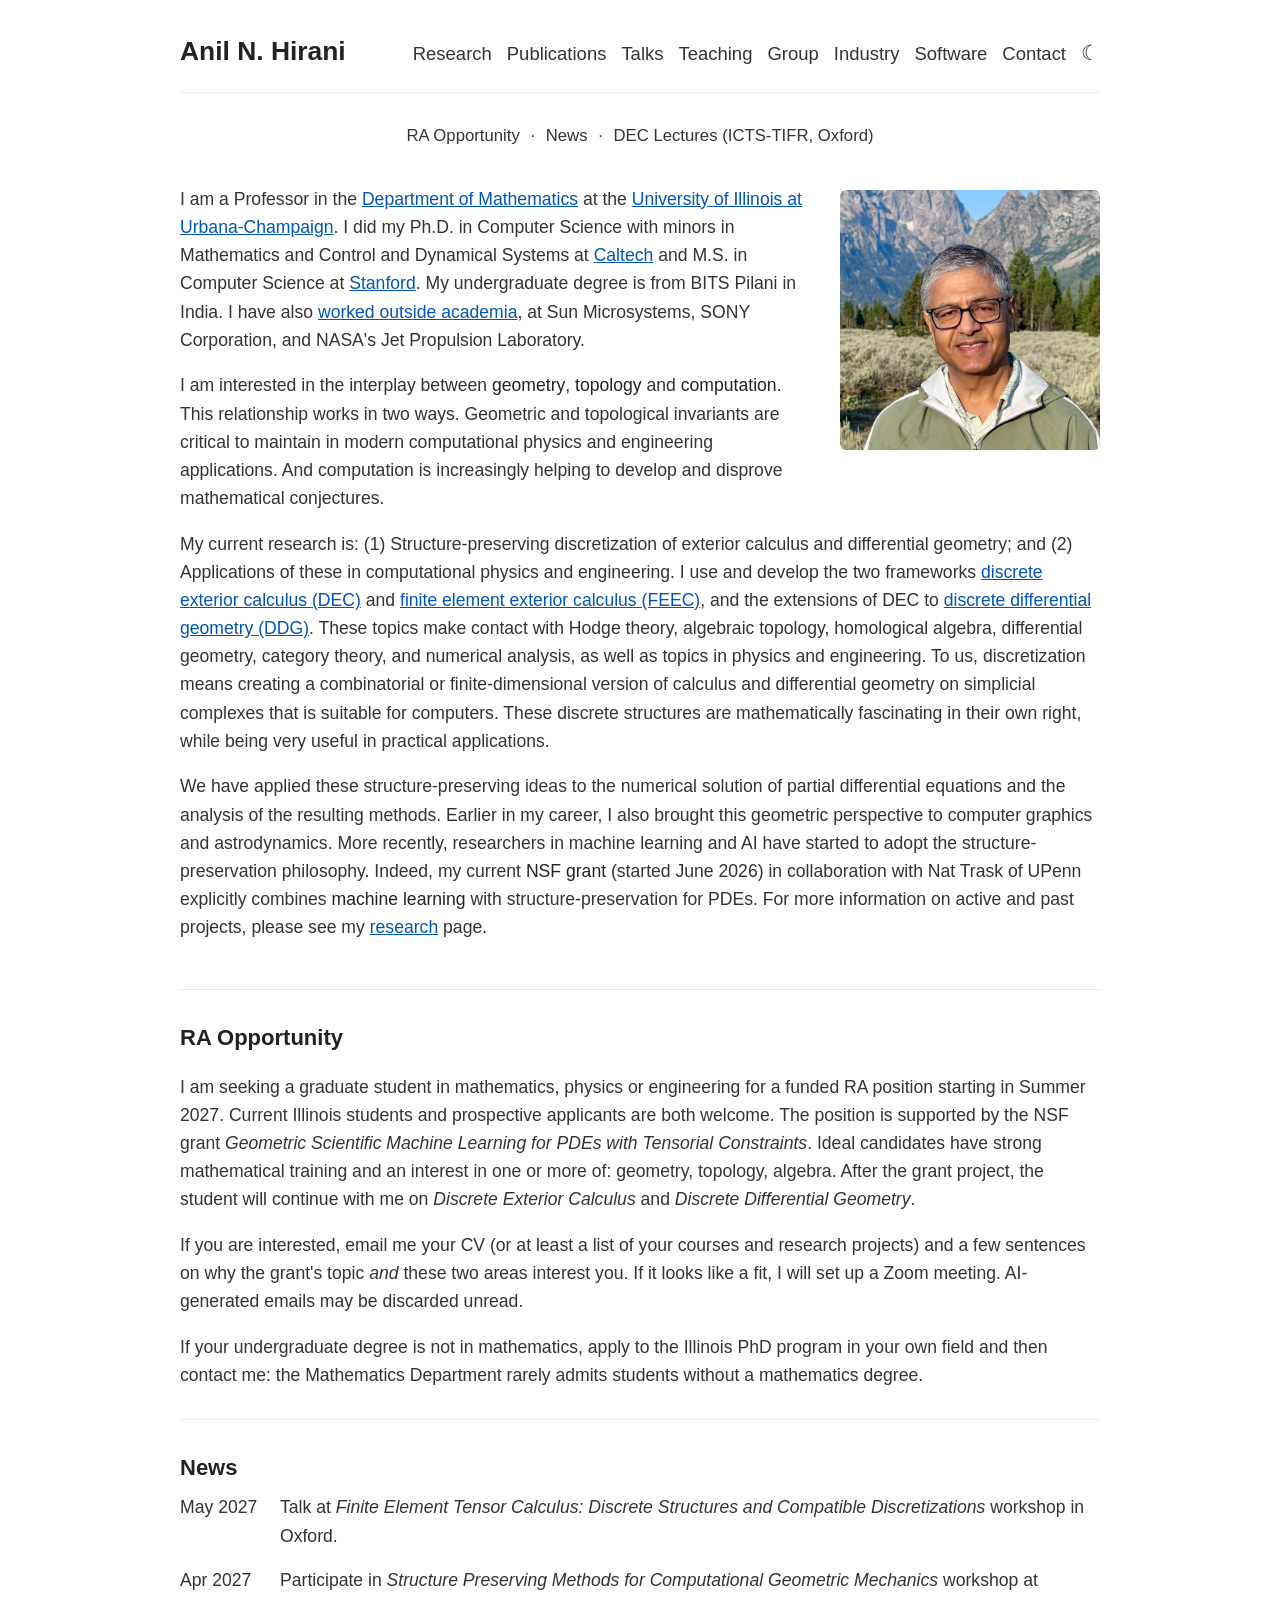
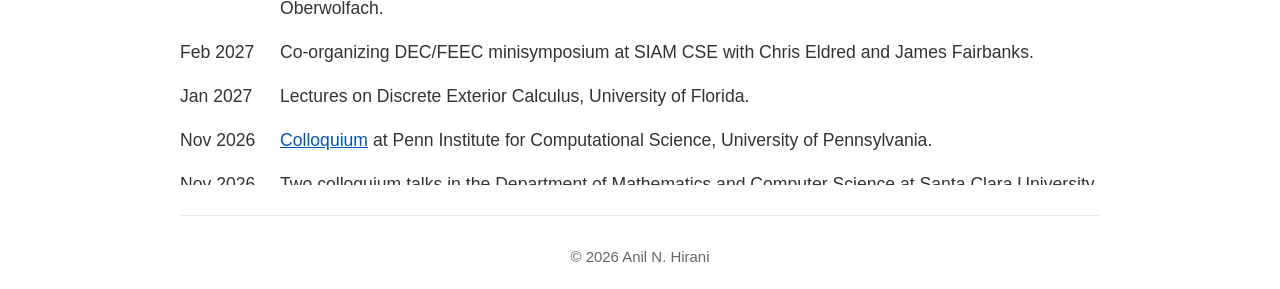
<file: index.html>
<html>
<head>
    <meta charset="UTF-8">
    <meta name="viewport" content="width=device-width, initial-scale=1.0">
    <title>Anil N. Hirani</title>
    <meta name="description" content="Professor of Mathematics, University of Illinois Urbana-Champaign. Discrete exterior calculus, discrete differential geometry, geometric scientific machine learning. Papers, talks, software, teaching, group.">
    <meta property="og:type" content="website">
    <meta property="og:url" content="https://hirani.github.io/">
    <meta property="og:title" content="Anil N. Hirani">
    <meta property="og:description" content="Professor of Mathematics, University of Illinois Urbana-Champaign. Discrete exterior calculus, discrete differential geometry, geometric scientific machine learning. Papers, talks, software, teaching, group.">
    <meta property="og:image" content="https://hirani.github.io/og-image.png">
    <meta property="og:image:width" content="2400">
    <meta property="og:image:height" content="1254">
    <meta name="twitter:card" content="summary_large_image">
    <link rel="apple-touch-icon" sizes="180x180" href="./apple-touch-icon.png">
    <link rel="icon" type="image/png" sizes="32x32" href="./favicon-32x32.png">
    <link rel="icon" type="image/png" sizes="16x16" href="./favicon-16x16.png">
    <link rel="manifest" href="./site.webmanifest">
    <link rel="stylesheet" type="text/css" href="./style.css" />
    <script src="./theme.js"></script>
</head>
<body>

<div class="nav-menu">
  <a href="./index.html" class="nav-name">Anil N. Hirani</a>
  <a href="./research.html">Research</a>
  <a href="./publications.html">Publications</a>
  <a href="./talks.html">Talks</a>
  <a href="./teaching.html">Teaching</a>
  <a href="./group.html">Group</a>
  <a href="./industry.html">Industry</a>
  <a href="./software.html">Software</a>
  <a href="./contact.html">Contact</a>
  <button id="theme-toggle" class="theme-toggle" title="Toggle Dark Mode">☾</button>
</div>

<div class="jump-menu">
  <a href="#ra-opportunity">RA Opportunity</a> &middot; 
  <a href="#news">News</a> &middot; 
  <span class="jump-group"><a href="./talks.html#dec-lectures">DEC Lectures</a> (<a href="./icts-lectures.html">ICTS-TIFR</a>, <a href="./oxford-lectures.html">Oxford</a>)</span>
</div>

<img src="photo.jpg" alt="Anil N. Hirani" class="profile-pic">

<p>I am a Professor in the <a href="https://math.illinois.edu">Department of Mathematics</a> at the <a href="http://illinois.edu">University of Illinois at Urbana-Champaign</a>. I did my Ph.D. in Computer Science with minors in Mathematics and Control and Dynamical Systems at <a href="https://www.caltech.edu">Caltech</a> and M.S. in Computer Science at <a href="https://www.stanford.edu">Stanford</a>. My undergraduate degree is from BITS Pilani in India. I have also <a href="./industry.html">worked outside academia</a>, at Sun Microsystems, SONY Corporation, and NASA's Jet Propulsion Laboratory.</p>

<p>I am interested in the interplay between <strong>geometry</strong>, <strong>topology</strong> and <strong>computation</strong>. This relationship works in two ways. Geometric and topological invariants are critical to maintain in modern computational physics and engineering applications. And computation is increasingly helping to develop and disprove mathematical conjectures.</p>

<p>My current research is: (1) Structure-preserving discretization of exterior calculus and differential geometry; and (2) Applications of these in computational physics and engineering. I use and develop the two frameworks <strong><a href="./research.html#foundations">discrete exterior calculus (DEC)</a></strong> and <strong><a href="./research.html#feec">finite element exterior calculus (FEEC)</a></strong>, and the extensions of DEC to <strong><a href="./research.html#ddg">discrete differential geometry (DDG)</a></strong>. These topics make contact with Hodge theory,  algebraic topology, homological algebra, differential geometry, category theory, and  numerical analysis, as well as topics in physics and engineering. To us, discretization means creating a combinatorial or finite-dimensional version of calculus and differential geometry on simplicial complexes that is suitable for computers. These discrete structures are mathematically fascinating in their own right, while being very useful in practical applications.</p>

<p>We have applied these structure-preserving ideas to the numerical solution of partial differential equations and the analysis of the resulting methods. Earlier in my career, I also brought this geometric perspective to computer graphics and astrodynamics. More recently, researchers in machine learning and AI have started to adopt the structure-preservation philosophy. Indeed, my current <strong>NSF grant</strong> (started June 2026) in collaboration with Nat Trask of UPenn  explicitly combines <strong>machine learning</strong> with structure-preservation for PDEs. For more information on active and past projects, please see my <a href="./research.html">research</a> page.</p>

<div style="clear: both;"></div> 

<hr>

<h3 id="ra-opportunity">RA Opportunity</h3>
<p>I am seeking a graduate student in mathematics, physics or engineering for a funded RA position starting in Summer 2027. Current Illinois students and prospective applicants are both welcome. The position is supported by the NSF grant <em>Geometric Scientific Machine Learning for PDEs with Tensorial Constraints</em>. Ideal candidates have strong mathematical training and an interest in one or more of: geometry, topology, algebra. After the grant project, the student will continue with me on <em>Discrete Exterior Calculus</em> and <em>Discrete Differential Geometry</em>.</p>

<p>If you are interested, email me your CV (or at least a list of your courses and research projects) and a few sentences on why the grant's topic <em>and</em> these two areas interest you. If it looks like a fit, I will set up a Zoom meeting. AI-generated emails may be discarded unread.</p>

<p>If your undergraduate degree is not in mathematics, apply to the Illinois PhD program in your own field and then contact me: the Mathematics Department rarely admits students without a mathematics degree.</p>

<hr>

<h3 id="news" style="margin-bottom: 0;">News</h3>
<div class="news-container">
  <dl class="news-list">
    <dt>May 2027</dt>
    <dd>Talk at <em>Finite Element Tensor Calculus: Discrete Structures and Compatible Discretizations</em> workshop in Oxford.</dd>

    <dt>Apr 2027</dt>
    <dd>Participate in <em>Structure Preserving Methods for Computational Geometric Mechanics</em> workshop at Oberwolfach.</dd>
    
    <dt>Feb 2027</dt>
    <dd>Co-organizing DEC/FEEC minisymposium at SIAM CSE with Chris Eldred and James Fairbanks.</dd>
    
    <dt>Jan 2027</dt>
    <dd>Lectures on Discrete Exterior Calculus, University of Florida.</dd>

    <dt>Nov 2026</dt>
    <dd><a href="./slides/philadelphia26.pdf" target="_blank">Colloquium</a> at Penn Institute for Computational Science, University of Pennsylvania.</dd>

    <dt>Nov 2026</dt>
    <dd>Two colloquium talks in the Department of Mathematics and Computer Science at Santa Clara University.</dd>

    <dt>Nov 2026</dt>
    <dd>Research visit with <a href="https://webpages.scu.edu/ftp/egawlik/">Evan Gawlik</a> at Santa Clara University.</dd>
      
    <dt>Oct 2026</dt>
    <dd>Research visit with <a href="https://faculty.iiitd.ac.in/~kaushik/">Kaushik Kalyanaraman</a> at <a href="https://iiitd.ac.in">Indraprastha Institute of Information Technology</a> (IIIT-Delhi) in Delhi, India.</dd>

    <dt>Oct 2026</dt>
    <dd>Two talks at <a href="https://www.iiserpune.ac.in">Indian Institute of Science Education and Research</a> (IISER) in Pune, India: a colloquium in the Department of Mathematics and a talk for the undergraduate Polya Club.</dd>

    <dt>Sep 2026</dt>
    <dd>Research visit with <a href="https://kaibohu.github.io/">Kaibo Hu</a> and <a href="https://kaibohu.github.io/geofem/">GeoFEM</a> group, Mathematical Institute, Oxford University.</dd>
    
    <dt>Sep 2026</dt>
    <dd> <a href="./oxford-lectures.html">Lecture series on Discrete Exterior Calculus</a>, Mathematical Institute, Oxford University.</dd>

    <dt>Sep 2026</dt>
    <dd>Poster <em><a href="./slides/oxford26.pdf" target="_blank">Discrete Vector Bundles with Connection</a></em>, viewed as a combinatorial theory allowing extension of sheaf neural networks to accommodate nonzero curvature, at <a href="https://erlangenhub.ox.ac.uk/event/the-erlangen-hub-conference-2026/">Mathematical Foundations of AI: The Erlangen Hub Conference 2026</a> at Oxford.</dd>
    
    <dt>Aug 2026</dt>
    <dd>Research visit with <a href="https://www.damtp.cam.ac.uk/person/ra413">Ronojoy Adhikari</a>, Department of Applied Mathematics and Theoretical Physics, Cambridge University.</dd>

    <dt>Jun 2026</dt>
    <dd>Start of NSF funded project <em>Geometric Scientific Machine Learning for PDEs with Tensorial Constraints</em>. Collaboration with <a href="https://pimilab.github.io">Nat Trask</a>, University of Pennsylvania.</dd>
    
    <dt>May 2026</dt>
    <dd>Participate in research program <a href="https://www.esi.ac.at/events/e585/">Differential Complexes: Theory, Discretization, and Applications</a>. Talk at Workshop on Discretization of Differential Complexes at the Erwin Schrödinger International Institute for Mathematics and Physics (ESI) in Vienna.</dd>

    <dt>Apr 2026</dt>
    <dd>Ph.D. defense committee member and rapporteur for Theo Braune, <em>Geometry Driven Discretization of Differential Operators</em> at Ecole Polytechnique, Paris.</dd>
    
    <dt>Apr 2026</dt>
    <dd>Host research visit at UIUC of <a href="https://kaibohu.github.io/">Kaibo Hu</a> (Oxford).</dd>

    <dt>Apr 2026</dt>
    <dd>Department seminar of Department of Mechanical and Aerospace Engineering, University of Florida.</dd>

    <dt>Jan 2026</dt>
    <dd>Talk at <a href="https://tsimf.tsinghua.edu.cn/info/1235/1207.htm">Workshop on Finite Element Tensor Calculus</a> at Tsinghua Sanya International Mathematics Forum in Sanya, China.</dd>
    
    <dt>Jan 2026</dt>
    <dd>Talk at <a href="https://lsec.cc.ac.cn/~icspfem26/">International Workshop on Structure-Preserving Finite Element Methods</a> at The Institute of Computational Mathematics and Scientific/Engineering Computing in Beijing, China.</dd>

    <dt>Dec 2025</dt>
    <dd>Ph.D. defense of group member Bingyan Liu, <em>Discrete Poincaré Operators and A-Infinity Structures in Discrete Exterior Calculus</em>. Congratulations!</dd>

    <dt>Nov 2025</dt>
    <dd><a href="./icts-lectures.html">Lecture series on Discrete Exterior Calculus</a> as part of program on Geometry, Mechanics and the Physics of Growth at International Centre for Theoretical Sciences (ICTS-TIFR), Tata Institute of Fundamental Research, Bengaluru, India.</dd>

    <dt>Oct 2025</dt>
    <dd>Ph.D. defense of group member Chengbin Zhu, <em>Convergence of DEC for Hodge-Laplace problem and extension of DEC for biharmonic equation and linear elasticity</em>. Congratulations!</dd>
    
    <dt>Oct 2025</dt>
    <dd>Talk at Special Session on Numerical PDEs and Geometry in <a href="https://www.ams.org/meetings/sectional/2322_program.html">AMS Fall Central Section Meeting</a> in St. Louis, Missouri.</dd>

    <dt>Oct 2025</dt>
    <dd>Research visit with <a href="https://faculty.iiitd.ac.in/~kaushik/">Kaushik Kalyanaraman</a> at <a href="https://iiitd.ac.in">Indraprastha Institute of Information Technology</a> (IIIT-Delhi) in Delhi, India.</dd>

    <dt>Sep 2025</dt>
    <dd>Host research visit at UIUC of Chris Eldred (Sandia National Lab) and <a href="https://kaibohu.github.io/">Kaibo Hu</a> (Oxford).</dd>
    
    <dt>Sep 2025</dt>
    <dd>Organize Workshop on <a href="https://www.imsi.institute/activities/discrete-exterior-calculus/">Discrete Exterior Calculus: Differential Geometry and Applications</a> at NSF <a href="https://www.imsi.institute">Institute for Mathematical and Statistical Innovation (IMSI)</a> in Chicago, Illinois. With <a href="https://faculty.iiitd.ac.in/~kaushik/">Kaushik Kalyanaraman</a> (IIIT-Delhi) and <a href="https://kaibohu.github.io/">Kaibo Hu</a> (Oxford).</dd>

    <dt>July 2025</dt>
    <dd>Talk at Geometric Mechanics, Structure Preserving Discretization, and Discrete Differential Geometry on General Fibered Manifolds at SUNY Polytechnic Institute, Utica, New York.</dd>

    <dt>Mar 2025</dt>
    <dd>Talk at <a href="https://www.birs.ca/events/2025/5-day-workshops/25w5441">Geometric Mechanics Formulations for Continuum Mechanics</a> at Banff International Research Station (BIRS), Banff, Canada.</dd>

    <dt>Mar 2025</dt>
    <dd>Talk at Minisymposium <a href="https://meetings.siam.org/sess/dsp_programsess.cfm?SESSIONCODE=82287">DEC/FEEC: Discrete and Finite Element Exterior Calculus</a> in SIAM Computational Science and Engineering conference in Dallas, Texas.</dd>

    <dt>Oct 2024</dt>
    <dd><a href="https://pims.math.ca/distinguished-lecture-series/marsden-memorial-lecture">Marsden Memorial Lecture</a> of <a href="https://www.pims.math.ca/">Pacific Institute for the Mathematical Sciences</a> (PIMS)  at UC Merced, California.</dd>
    
    <dt>Jul 2024</dt>
    <dd>Talk at Minisymposium <a href="https://meetings.siam.org/sess/dsp_programsess.cfm?SESSIONCODE=79728">Numerical Methods for Geometric PDEs</a> in SIAM Annual Meeting in Spokane.</dd>

    <dt>Jul 2024</dt>
    <dd>Talk at <a href="https://sites.google.com/uw.edu/compmath-pi-meeting-2024/home">NSF Computational Mathematics PI Meeting</a> in Seattle.</dd>

    <dt>Apr 2024</dt>
    <dd>Research visit with <a href="https://webpages.scu.edu/ftp/egawlik/">Evan Gawlik</a> at University of Hawaii.</dd>

    <dt>Mar 2024</dt>
    <dd>Host research visit at UIUC of Chris Eldred (Sandia National Lab).</dd>

    <dt>Dec 2023</dt>
    <dd>Research visit with <a href="https://webpages.scu.edu/ftp/egawlik/">Evan Gawlik</a> at University of Hawaii.</dd>

    <dt>Nov 2023</dt>
    <dd>Research visit with Chris Eldred and talk at Sandia National Lab.</dd>

    <dt>Nov 2023</dt>
    <dd>Research visit with <a href="https://misha.belkin-wang.org/">Mikhail Belkin</a> at UC San Diego.</dd>

    <dt>Jun 2023</dt>
    <dd>Research visit with <a href="https://kaibohu.github.io/">Kaibo Hu</a> at Oxford and with <a href="https://lie-stormer.no/people/snorre-christiansen">Snorre Christiansen</a> at University of Oslo.</dd>

    <dt>Jun 2023</dt>
    <dd>Opponent in Ph.D defense of Johnni Lohi, <em>Higher Order Approximations in Discrete Exterior Calculus</em>, at University of Jyväskylä.</dd>
    
  </dl>
</div>

<hr>

<div class="footer">
  <p>&copy; 2026 Anil N. Hirani</p>
</div>

</body>
</html>
</file>
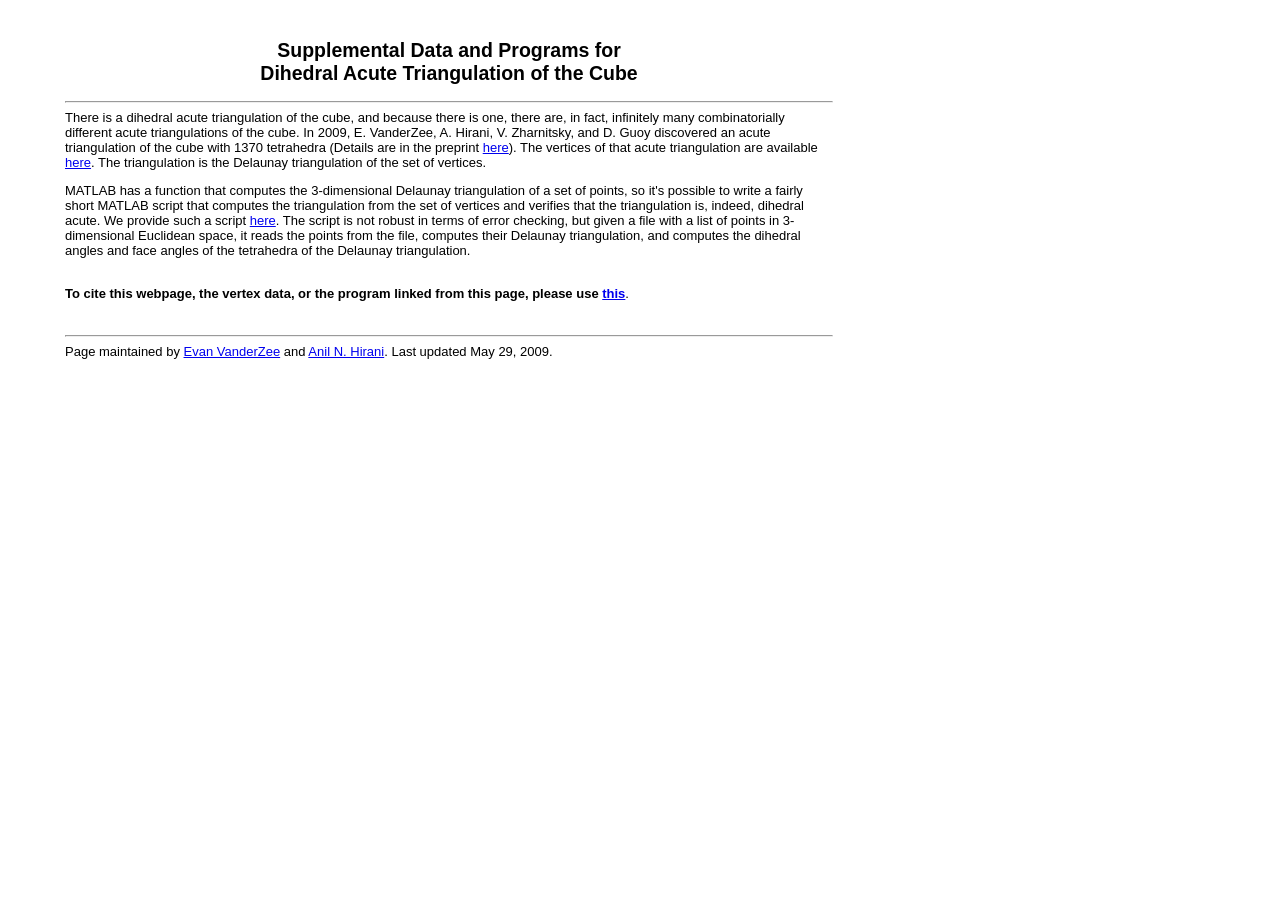
<file: papers/supplement/acutecube/index.html>
<html>

<head>
<title> Supplemental Data and Programs for Dihedral Acute
  Triangulation of the Cube </title>
<link rel="stylesheet" type="text/css" href="./style.css" />
</head>

<body>
<center>
<h2 align=center> Supplemental Data and Programs for<br> Dihedral Acute
  Triangulation of the Cube </h2>
</center>
<hr>

There is a dihedral acute triangulation of the cube, and because there
is one, there are, in fact, infinitely many combinatorially different
acute triangulations of the cube.  In 2009, E.&nbsp;VanderZee,
A.&nbsp;Hirani, V.&nbsp;Zharnitsky, and D.&nbsp;Guoy discovered an
acute triangulation of the cube with 1370 tetrahedra (Details are in
the preprint <a href="http://arxiv.org/abs/0905.3715">here</a>).  The
vertices of that acute triangulation are available <a
 href="./acutevtxcoord.txt">here</a>.  The triangulation is the
Delaunay triangulation of the set of vertices.<p>

MATLAB has a function that computes the 3-dimensional
Delaunay triangulation of a set of points, so it's
possible to write a fairly short MATLAB script that
computes the triangulation from the set of vertices
and verifies that the triangulation is, indeed, dihedral
acute.  We provide such a script
<a href="./acuteverify.m">here</a>.  The script
is not robust in terms of error checking, but given a
file with a list of points in 3-dimensional Euclidean space, it
reads the points from the file, computes their Delaunay
triangulation, and computes the dihedral angles and
face angles of the tetrahedra of the Delaunay
triangulation. 

<br>
<br>

<p><strong>To cite this webpage, the vertex data, or the program linked from
this page, please use <a href="../../../bibtex/VaHiZhGu2009a_supplement_bib.html">
this</a></strong>.</p>

<br>

<hr>

Page maintained by <a
 href="http://www.cse.uiuc.edu/~vanderze">Evan VanderZee</a> and <a
 href="http://www.cs.uiuc.edu/hirani">Anil N. Hirani</a>. Last updated
May 29, 2009.

</body>
</html>
</file>
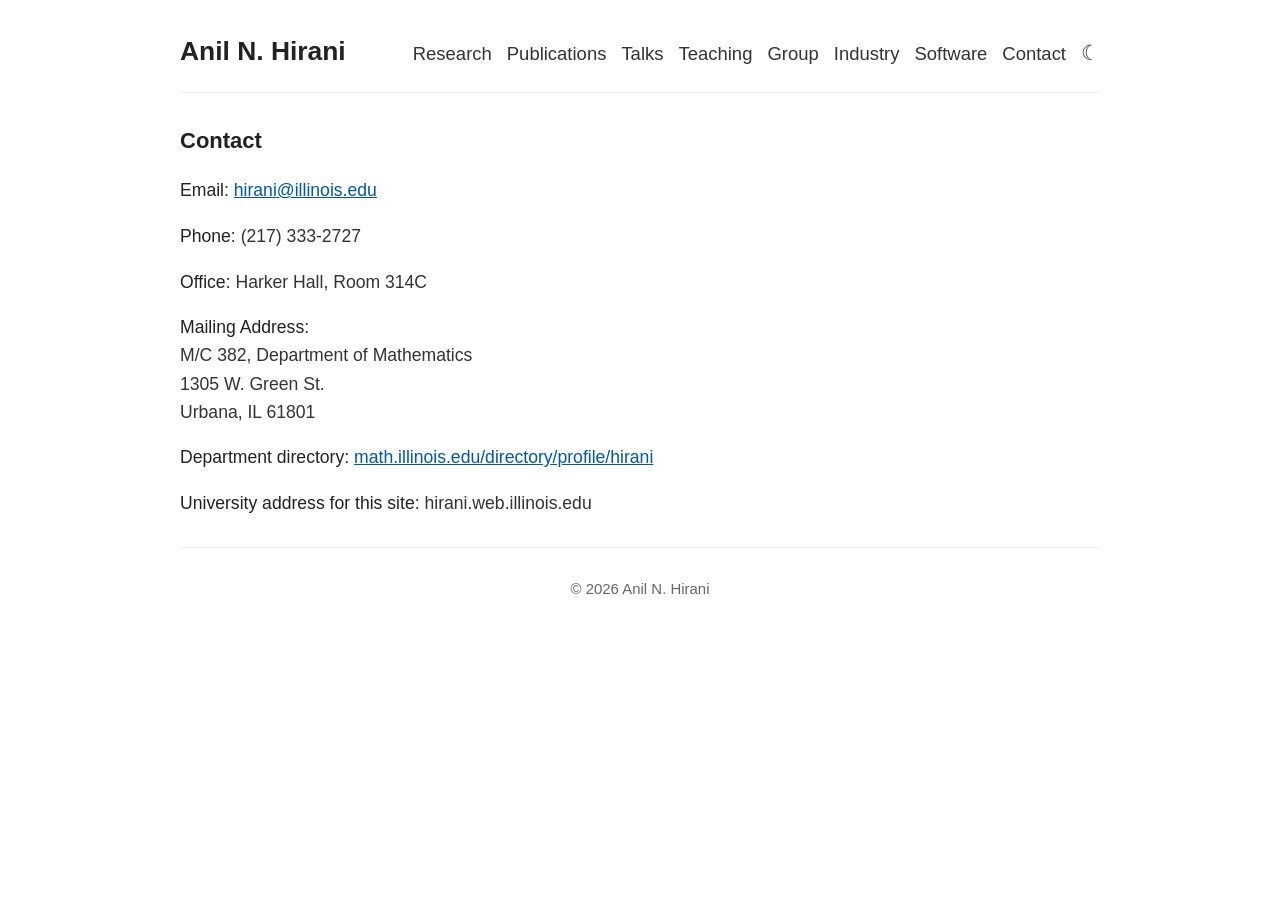
<file: contact.html>
<html>
<head>
    <meta charset="UTF-8">
    <meta name="viewport" content="width=device-width, initial-scale=1.0">
    <meta name="viewport" content="width=device-width, initial-scale=1.0">
    <title>Contact - Anil N. Hirani</title>
    <link rel="apple-touch-icon" sizes="180x180" href="./apple-touch-icon.png">
    <link rel="icon" type="image/png" sizes="32x32" href="./favicon-32x32.png">
    <link rel="icon" type="image/png" sizes="16x16" href="./favicon-16x16.png">
    <link rel="manifest" href="./site.webmanifest">    
    <link rel="stylesheet" type="text/css" href="./style.css" />
    <script src="./theme.js"></script>
</head>
<body>

<div class="nav-menu">
    <a href="./index.html" class="nav-name">Anil N. Hirani</a>
    <a href="./research.html">Research</a>
    <a href="./publications.html">Publications</a>
    <a href="./talks.html">Talks</a>
    <a href="./teaching.html">Teaching</a>
    <a href="./group.html">Group</a>
    <a href="./industry.html">Industry</a>
    <a href="./software.html">Software</a>
    <a href="./contact.html">Contact</a>
    <button id="theme-toggle" class="theme-toggle" title="Toggle Dark Mode">☾</button>
</div>

<h3>Contact</h3>
<p><strong>Email:</strong> <a href="mailto:hirani@illinois.edu">hirani@illinois.edu</a></p>
<p><strong>Phone:</strong> (217) 333-2727</p>
<p><strong>Office:</strong> Harker Hall, Room 314C</p>
<p><strong>Mailing Address:</strong><br>
M/C 382, Department of Mathematics<br>
1305 W. Green St.<br>
Urbana, IL 61801</p>
<p><strong>Department directory:</strong> <a href="https://math.illinois.edu/directory/profile/hirani">math.illinois.edu/directory/profile/hirani</a></p>
<p><strong>University address for this site:</strong> hirani.web.illinois.edu</p>

<hr>

<div class="footer">
  <p>&copy; 2026 Anil N. Hirani</p>
</div>

</body>
</html>
</file>
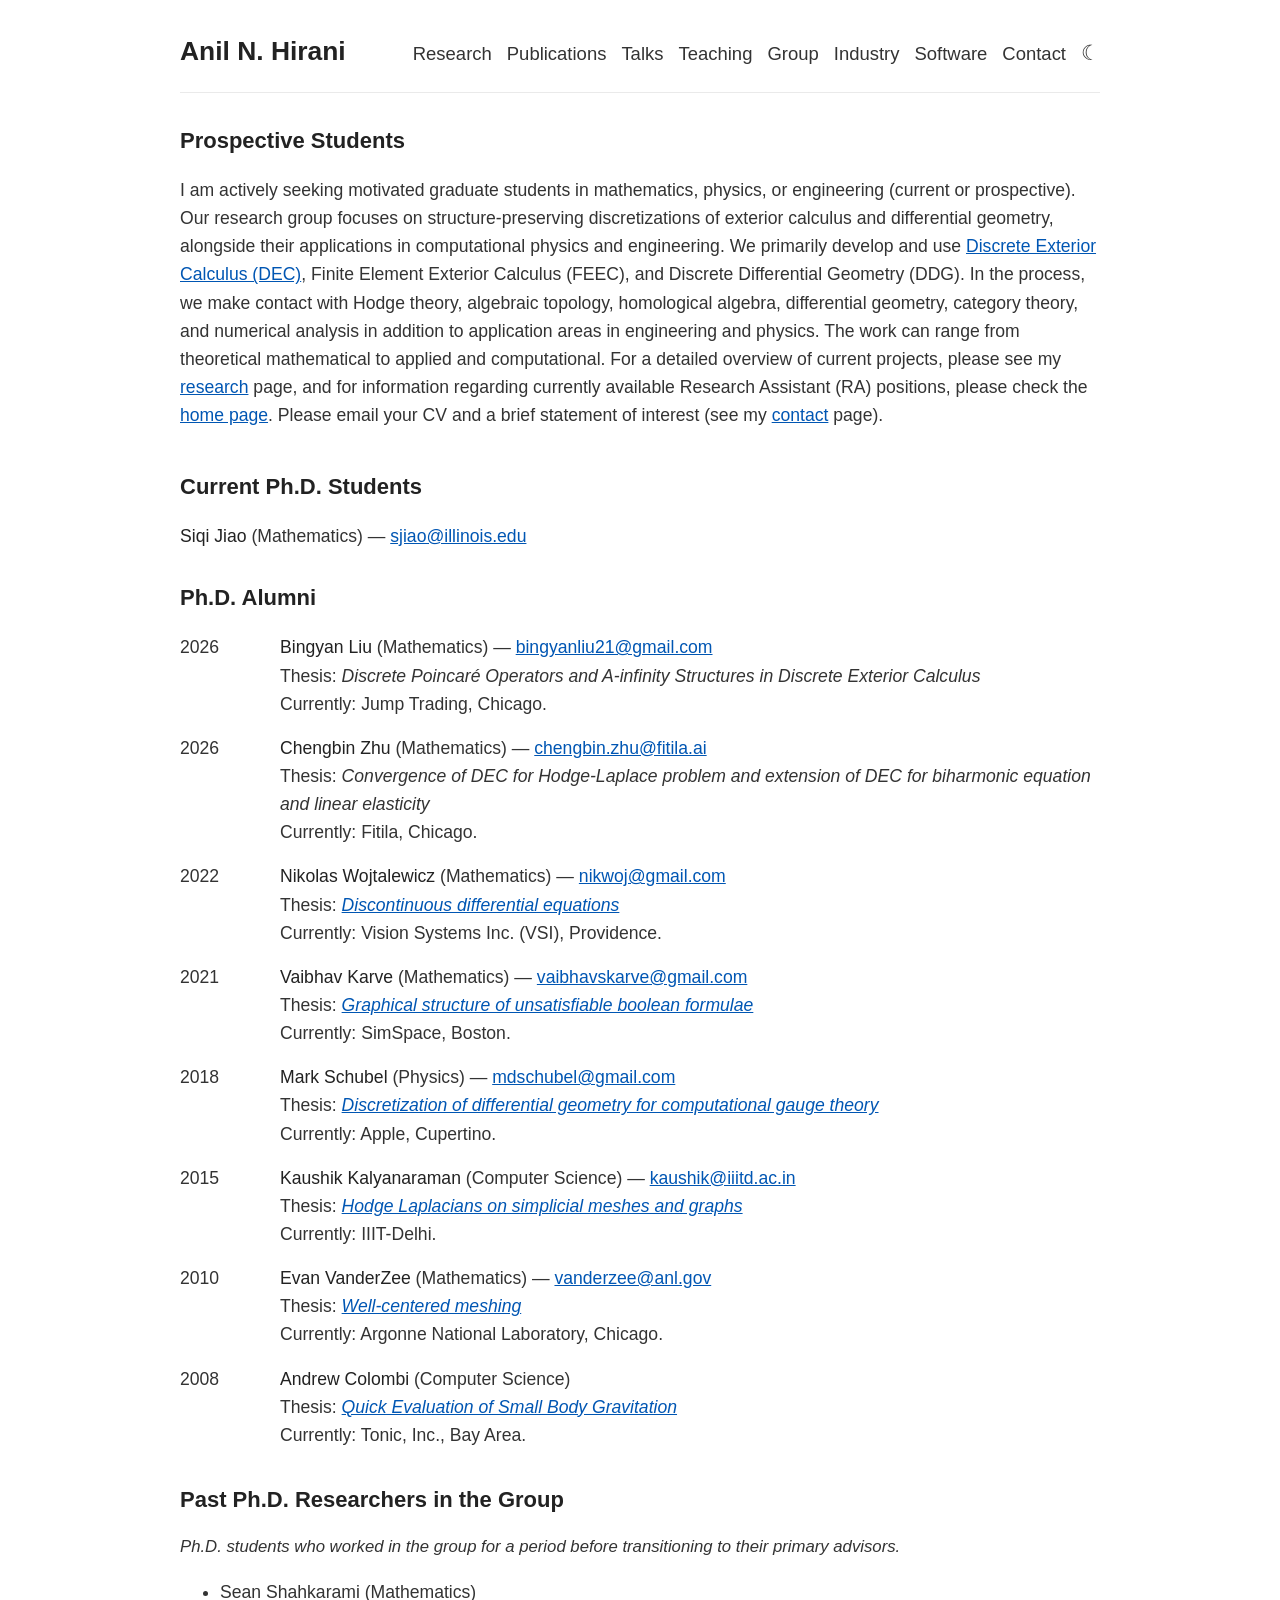
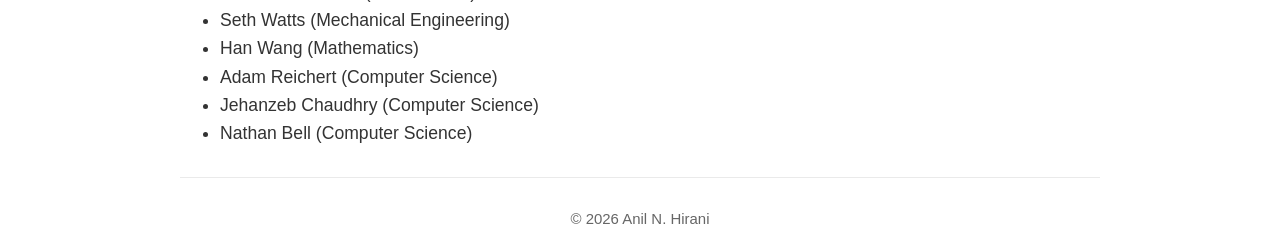
<file: group.html>
<!DOCTYPE html>
<html>
<head>
    <meta charset="UTF-8">
    <meta name="viewport" content="width=device-width, initial-scale=1.0">
    <title>Group - Anil N. Hirani</title>
    <link rel="apple-touch-icon" sizes="180x180" href="./apple-touch-icon.png">
    <link rel="icon" type="image/png" sizes="32x32" href="./favicon-32x32.png">
    <link rel="icon" type="image/png" sizes="16x16" href="./favicon-16x16.png">
    <link rel="manifest" href="./site.webmanifest">    
    <link rel="stylesheet" type="text/css" href="./style.css" />
    <script src="./theme.js"></script>
</head>
<body>

<div class="nav-menu">
  <a href="./index.html" class="nav-name">Anil N. Hirani</a>
  <a href="./research.html">Research</a>
  <a href="./publications.html">Publications</a>
  <a href="./talks.html">Talks</a>
  <a href="./teaching.html">Teaching</a>
  <a href="./group.html">Group</a>
  <a href="./industry.html">Industry</a>
  <a href="./software.html">Software</a>
  <a href="./contact.html">Contact</a>
  <button id="theme-toggle" class="theme-toggle" title="Toggle Dark Mode">☾</button>
</div>

<h3>Prospective Students</h3>
<p style="margin-bottom: 40px;">
    I am actively seeking motivated graduate students in mathematics, physics, or engineering (current or prospective). Our research group focuses on structure-preserving discretizations of exterior calculus and differential geometry, alongside their applications in computational physics and engineering. We primarily develop and use <a href="./research.html#foundations">Discrete Exterior Calculus (DEC)</a>, Finite Element Exterior Calculus (FEEC), and Discrete Differential Geometry (DDG). In the process, we make contact with Hodge theory, algebraic topology, homological algebra, differential geometry, category theory, and numerical analysis in addition to application areas in engineering and physics. The work can range from theoretical mathematical to applied and computational. For a detailed overview of current projects, please see my <a href="./research.html">research</a> page, and for information regarding currently available Research Assistant (RA) positions, please check the <a href="./index.html">home page</a>. Please email your CV and a brief statement of interest (see my <a href="./contact.html">contact</a> page).
</p>


<h3>Current Ph.D. Students</h3>
<p style="margin-bottom: 30px;">
    <strong>Siqi Jiao</strong> (Mathematics) &mdash; <a href="mailto:sjiao@illinois.edu">sjiao@illinois.edu</a>
</p>

<h3>Ph.D. Alumni</h3>
<div class="news-container" style="max-height: none; overflow-y: visible;">
    <dl class="news-list">
        <dt>2026</dt>
        <dd>
          <strong>Bingyan Liu</strong> (Mathematics) &mdash; <a href="mailto:bingyanliu21@gmail.com">bingyanliu21@gmail.com</a><br>
	  Thesis: <em>Discrete Poincaré Operators and A-infinity Structures in Discrete Exterior Calculus</em><br>
            Currently: Jump Trading, Chicago.
        </dd>

        <dt>2026</dt>
        <dd>
          <strong>Chengbin Zhu</strong> (Mathematics) &mdash; <a href="mailto:chengbin.zhu@fitila.ai">chengbin.zhu@fitila.ai</a><br>
	  Thesis: <em>Convergence of DEC for Hodge-Laplace problem and extension of DEC for biharmonic equation and linear elasticity</em><br>
            Currently: Fitila, Chicago.
        </dd>

        <dt>2022</dt>
        <dd>
            <strong>Nikolas Wojtalewicz</strong> (Mathematics) &mdash; <a href="mailto:nikwoj@gmail.com">nikwoj@gmail.com</a><br>
            Thesis: <a href="https://www.ideals.illinois.edu/items/125350" target="_blank"><em>Discontinuous differential equations</em></a><br>
            Currently: Vision Systems Inc. (VSI), Providence.
        </dd>

        <dt>2021</dt>
        <dd>
            <strong>Vaibhav Karve</strong> (Mathematics) &mdash; <a href="mailto:vaibhavskarve@gmail.com">vaibhavskarve@gmail.com</a><br>
            Thesis: <a href="https://www.ideals.illinois.edu/items/118344" target="_blank"><em>Graphical structure of unsatisfiable boolean formulae</em></a><br>
            Currently: SimSpace, Boston.
        </dd>

        <dt>2018</dt>
        <dd>
            <strong>Mark Schubel</strong> (Physics) &mdash; <a href="mailto:mdschubel@gmail.com">mdschubel@gmail.com</a><br>
            Thesis: <a href="https://www.ideals.illinois.edu/items/107045" target="_blank"><em>Discretization of differential geometry for computational gauge theory</em></a><br>
            Currently: Apple, Cupertino.
        </dd>

        <dt>2015</dt>
        <dd>
            <strong>Kaushik Kalyanaraman</strong> (Computer Science) &mdash; <a href="mailto:kaushik@iiitd.ac.in">kaushik@iiitd.ac.in</a><br>
            Thesis: <a href="https://www.ideals.illinois.edu/items/91250" target="_blank"><em>Hodge Laplacians on simplicial meshes and graphs</em></a><br>
            Currently: IIIT-Delhi.
        </dd>

        <dt>2010</dt>
        <dd>
            <strong>Evan VanderZee</strong> (Mathematics)  &mdash; <a href="mailto:vanderzee@anl.gov">vanderzee@anl.gov</a><br>
            Thesis: <a href="https://www.ideals.illinois.edu/items/15648" target="_blank"><em>Well-centered meshing</em></a><br>
            Currently: Argonne National Laboratory, Chicago.
        </dd>
        
        <dt>2008</dt>
        <dd>
          <strong>Andrew Colombi</strong> (Computer Science)<br>
	  Thesis: <a href="http://hdl.handle.net/2142/10945" target="_blank"><em>Quick Evaluation of Small Body Gravitation</em></a><br>
            Currently: Tonic, Inc., Bay Area.
        </dd>
    </dl>
</div>

<h3>Past Ph.D. Researchers in the Group</h3>
<p style="margin-bottom: 10px; font-size: 0.95em;"><em>Ph.D. students who worked in the group for a period before transitioning to their primary advisors.</em></p>
<ul style="margin-bottom: 30px;">
    <li>Sean Shahkarami (Mathematics)</li>  
    <li>Seth Watts (Mechanical Engineering)</li>
    <li>Han Wang (Mathematics)</li>
    <li>Adam Reichert (Computer Science)</li>
    <li>Jehanzeb Chaudhry (Computer Science)</li>
    <li>Nathan Bell (Computer Science)</li>
</ul>

<hr>

<div class="footer">
  <p>&copy; 2026 Anil N. Hirani</p>
</div>

</body>
</html>
</file>
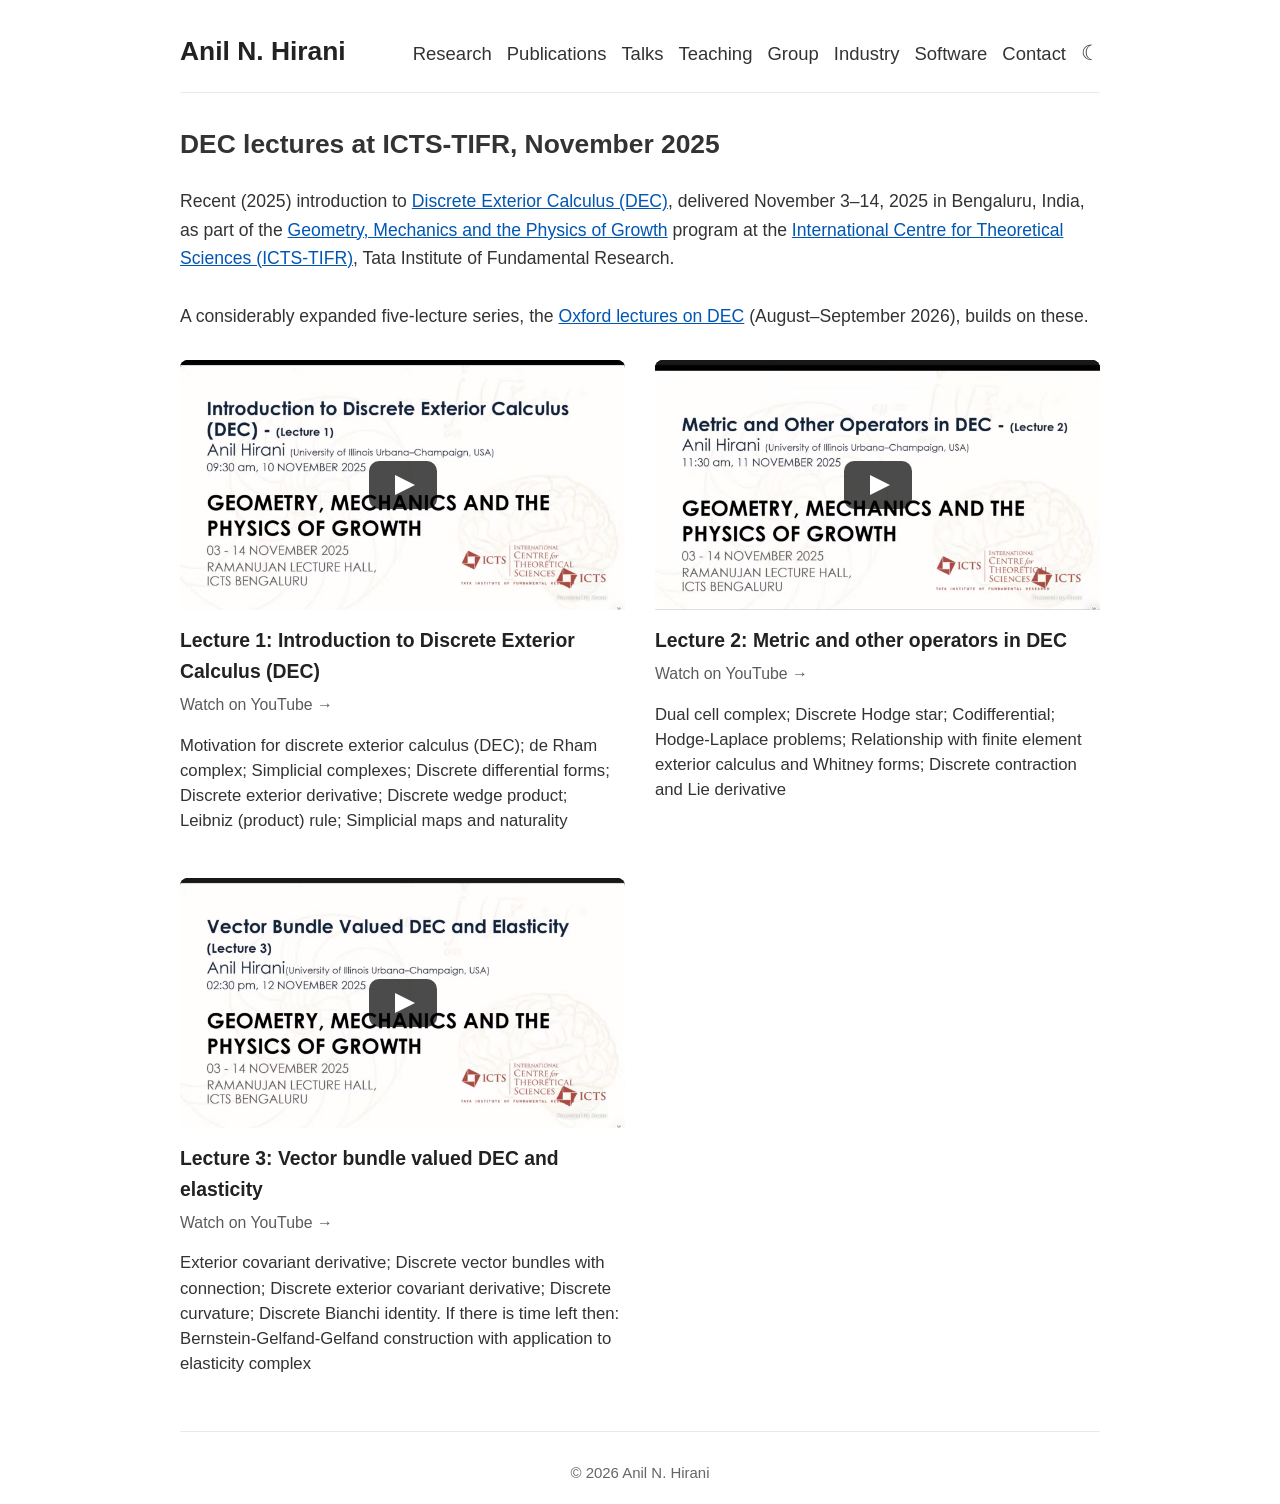
<file: icts-lectures.html>
<!DOCTYPE html>
<html lang="en">
<head>
    <meta charset="UTF-8">
    <meta name="viewport" content="width=device-width, initial-scale=1.0">
    <title>DEC lectures at ICTS-TIFR, November 2025</title>
    <link rel="stylesheet" type="text/css" href="./style.css" />
    <script src="./theme.js"></script>
    <style>
        .video-grid {
            display: grid;
            grid-template-columns: repeat(auto-fit, minmax(300px, 1fr));
            gap: 30px;
            margin-top: 30px;
            margin-bottom: 40px;
        }
        .video-card {
            display: flex;
            flex-direction: column;
            border-radius: 8px;
            overflow: hidden;
        }
        .video-wrapper {
            position: relative;
            padding-bottom: 56.25%;
            height: 0;
            overflow: hidden;
            background-color: #000;
        }
        .video-wrapper iframe {
            position: absolute;
            top: 0;
            left: 0;
            width: 100%;
            height: 100%;
            border: none;
        }
        .custom-thumbnail {
            position: absolute;
            top: 0;
            left: 0;
            width: 100%;
            height: 100%;
            object-fit: cover;
            cursor: pointer;
        }
        .play-button {
            position: absolute;
            top: 50%;
            left: 50%;
            transform: translate(-50%, -50%);
            width: 68px;
            height: 48px;
            background-color: rgba(0, 0, 0, 0.7);
            border-radius: 10px;
            cursor: pointer;
            pointer-events: none;
            transition: background-color 0.2s;
        }
        .play-button::before {
            content: "";
            position: absolute;
            top: 50%;
            left: 50%;
            transform: translate(-40%, -50%);
            border-style: solid;
            border-width: 10px 0 10px 20px;
            border-color: transparent transparent transparent #fff;
        }
        .video-wrapper:hover .play-button {
            background-color: #ff0000;
        }
        .video-info {
            padding: 15px 0;
        }
        .video-title {
            font-size: 1.1em;
            font-weight: bold;
            margin: 0 0 5px 0;
        }
        .youtube-link {
            font-size: 0.9em;
            text-decoration: none;
            color: var(--text-color);
            opacity: 0.8;
            display: block;
            margin-bottom: 15px;
        }
        .youtube-link:hover {
            opacity: 1;
            text-decoration: underline;
        }
        .video-abstract {
            font-size: 0.95em;
            line-height: 1.5;
        }
    </style>
</head>
<body>

<div class="nav-menu">
  <a href="./index.html" class="nav-name">Anil N. Hirani</a>
  <a href="./research.html">Research</a>
  <a href="./publications.html">Publications</a>
  <a href="./talks.html">Talks</a>
  <a href="./teaching.html">Teaching</a>
  <a href="./group.html">Group</a>
  <a href="./industry.html">Industry</a>
  <a href="./software.html">Software</a>
  <a href="./contact.html">Contact</a>
  <button id="theme-toggle" class="theme-toggle" title="Toggle Dark Mode">☾</button>
</div>

<h2>DEC lectures at ICTS-TIFR, November 2025</h2>

<p style="margin-bottom: 30px; line-height: 1.6;">
  Recent (2025) introduction to <a href="./research.html#foundations">Discrete Exterior Calculus (DEC)</a>, delivered November 3–14, 2025 in Bengaluru, India, as part of the 
  <a href="https://www.icts.res.in/program/geomech" target="_blank" rel="noopener noreferrer">Geometry, Mechanics and the Physics of Growth</a> program at the 
  <a href="https://www.icts.res.in/" target="_blank" rel="noopener noreferrer">International Centre for Theoretical Sciences (ICTS-TIFR)</a>, Tata Institute of Fundamental Research.
</p>
<p>
  A considerably expanded five-lecture series, the <a href="./oxford-lectures.html">Oxford lectures on DEC</a> (August&ndash;September 2026), builds on these.
</p>

<div class="video-grid">
    
    <!-- Lecture 1 -->
    <div class="video-card">
        <div class="video-wrapper" onclick="this.innerHTML='<iframe src=\'https://www.youtube.com/embed/QFMAiRD5-Bw?autoplay=1\' allow=\'autoplay; fullscreen\' allowfullscreen style=\'position:absolute;top:0;left:0;width:100%;height:100%;border:none;\'></iframe>'">
            <img src="./icts1.jpeg" alt="Lecture 1 Thumbnail" class="custom-thumbnail">
            <div class="play-button"></div>
        </div>
        <div class="video-info">
            <h3 class="video-title">Lecture 1: Introduction to Discrete Exterior Calculus (DEC)</h3>
            <a href="https://www.youtube.com/watch?v=QFMAiRD5-Bw" class="youtube-link" target="_blank" rel="noopener noreferrer">Watch on YouTube &rarr;</a>
            <div class="video-abstract">
                Motivation for discrete exterior calculus (DEC); de Rham complex; Simplicial complexes; Discrete differential forms; Discrete exterior derivative; Discrete wedge product; Leibniz (product) rule; Simplicial maps and naturality
            </div>
        </div>
    </div>

    <!-- Lecture 2 -->
    <div class="video-card">
        <div class="video-wrapper" onclick="this.innerHTML='<iframe src=\'https://www.youtube.com/embed/hlVlHOMW734?autoplay=1\' allow=\'autoplay; fullscreen\' allowfullscreen style=\'position:absolute;top:0;left:0;width:100%;height:100%;border:none;\'></iframe>'">
            <img src="./icts2.jpeg" alt="Lecture 2 Thumbnail" class="custom-thumbnail">
            <div class="play-button"></div>
        </div>
        <div class="video-info">
            <h3 class="video-title">Lecture 2: Metric and other operators in DEC</h3>
            <a href="https://www.youtube.com/watch?v=hlVlHOMW734" class="youtube-link" target="_blank" rel="noopener noreferrer">Watch on YouTube &rarr;</a>
            <div class="video-abstract">
                Dual cell complex; Discrete Hodge star; Codifferential; Hodge-Laplace problems; Relationship with finite element exterior calculus and Whitney forms; Discrete contraction and Lie derivative
            </div>
        </div>
    </div>

    <!-- Lecture 3 -->
    <div class="video-card">
        <div class="video-wrapper" onclick="this.innerHTML='<iframe src=\'https://www.youtube.com/embed/IDCwxiiWdPY?autoplay=1\' allow=\'autoplay; fullscreen\' allowfullscreen style=\'position:absolute;top:0;left:0;width:100%;height:100%;border:none;\'></iframe>'">
            <img src="./icts3.jpeg" alt="Lecture 3 Thumbnail" class="custom-thumbnail">
            <div class="play-button"></div>
        </div>
        <div class="video-info">
            <h3 class="video-title">Lecture 3: Vector bundle valued DEC and elasticity</h3>
            <a href="https://www.youtube.com/watch?v=IDCwxiiWdPY" class="youtube-link" target="_blank" rel="noopener noreferrer">Watch on YouTube &rarr;</a>
            <div class="video-abstract">
                Exterior covariant derivative; Discrete vector bundles with connection; Discrete exterior covariant derivative; Discrete curvature; Discrete Bianchi identity. If there is time left then: Bernstein-Gelfand-Gelfand construction with application to elasticity complex
            </div>
        </div>
    </div>

</div>

<hr>

<div class="footer">
  <p>&copy; 2026 Anil N. Hirani</p>
</div>

</body>
</html>
</file>
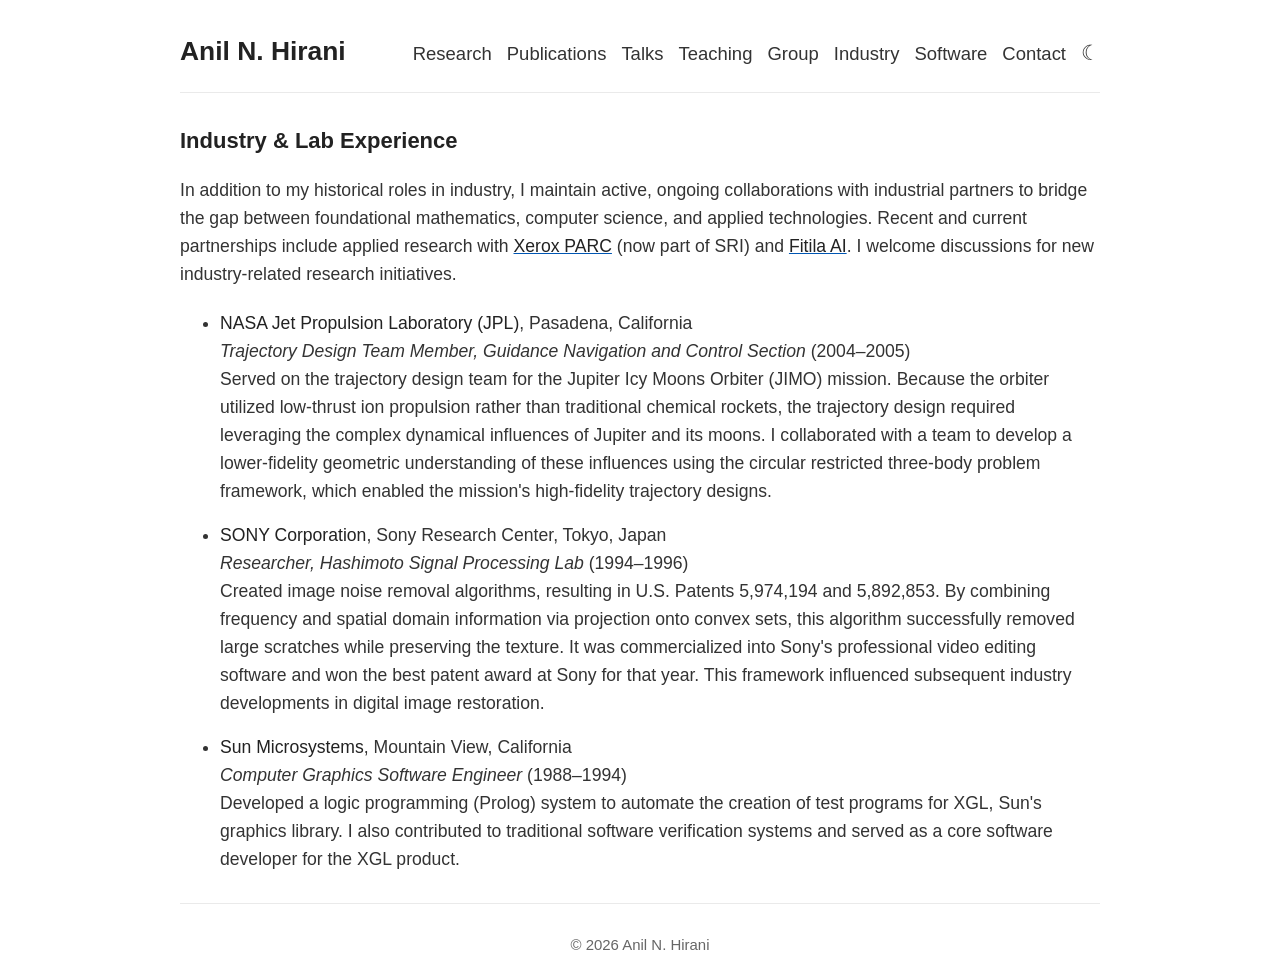
<file: industry.html>
<html>
<head>
    <meta charset="UTF-8">
    <meta name="viewport" content="width=device-width, initial-scale=1.0">
    <title>Industry - Anil N. Hirani</title>
    <link rel="apple-touch-icon" sizes="180x180" href="./apple-touch-icon.png">
    <link rel="icon" type="image/png" sizes="32x32" href="./favicon-32x32.png">
    <link rel="icon" type="image/png" sizes="16x16" href="./favicon-16x16.png">
    <link rel="manifest" href="./site.webmanifest">    
    <link rel="stylesheet" type="text/css" href="./style.css" />
    <script src="./theme.js"></script>
</head>
<body>

<div class="nav-menu">
  <a href="./index.html" class="nav-name">Anil N. Hirani</a>
  <a href="./research.html">Research</a>
  <a href="./publications.html">Publications</a>
  <a href="./talks.html">Talks</a>
  <a href="./teaching.html">Teaching</a>
  <a href="./group.html">Group</a>
  <a href="./industry.html">Industry</a>
  <a href="./software.html">Software</a>
  <a href="./contact.html">Contact</a>
  <button id="theme-toggle" class="theme-toggle" title="Toggle Dark Mode">☾</button>
</div>

<h3>Industry & Lab Experience</h3>

<p style="margin-bottom: 20px; line-height: 1.6;">
  In addition to my historical roles in industry, I maintain active, ongoing collaborations with industrial partners to bridge the gap between foundational mathematics, computer science, and applied technologies. Recent and current partnerships include applied research with <a href = "https://www.sri.com/research/future-concepts-division/"><strong>Xerox PARC</strong></a> (now part of SRI) and <a href="https://www.fitila.ai"><strong>Fitila AI</strong></a>. I welcome discussions for new industry-related research initiatives.
</p>

<ul>
  <li style="margin-bottom: 15px;">
    <strong>NASA Jet Propulsion Laboratory (JPL)</strong>, Pasadena, California<br>
    <em>Trajectory Design Team Member, Guidance Navigation and Control Section</em> (2004&ndash;2005)<br>
    Served on the trajectory design team for the Jupiter Icy Moons Orbiter (JIMO) mission. Because the orbiter utilized low-thrust ion propulsion rather than traditional chemical rockets, the trajectory design required leveraging the complex dynamical influences of Jupiter and its moons. I collaborated with a team to develop a lower-fidelity geometric understanding of these influences using the circular restricted three-body problem framework, which enabled the mission's high-fidelity trajectory designs.
  </li>
  
  <li style="margin-bottom: 15px;">
    <strong>SONY Corporation</strong>, Sony Research Center, Tokyo, Japan<br>
    <em>Researcher, Hashimoto Signal Processing Lab</em> (1994&ndash;1996)<br>
    Created image noise removal algorithms, resulting in U.S. Patents 5,974,194 and 5,892,853. By combining frequency and spatial domain information via projection onto convex sets, this algorithm successfully removed large scratches while preserving the texture. It was commercialized into Sony's professional video editing software and won the best patent award at Sony for that year. This framework  influenced subsequent industry developments in digital image restoration.
  </li>
  
  <li style="margin-bottom: 15px;">
    <strong>Sun Microsystems</strong>, Mountain View, California<br>
    <em>Computer Graphics Software Engineer</em> (1988&ndash;1994)<br>
    Developed a logic programming (Prolog) system to automate the creation of test programs for XGL, Sun's graphics library. I also contributed to traditional software verification systems and served as a core software developer for the XGL product.
  </li>
</ul>

<hr>

<div class="footer">
  <p>&copy; 2026 Anil N. Hirani</p>
</div>

</body>
</html>
</file>
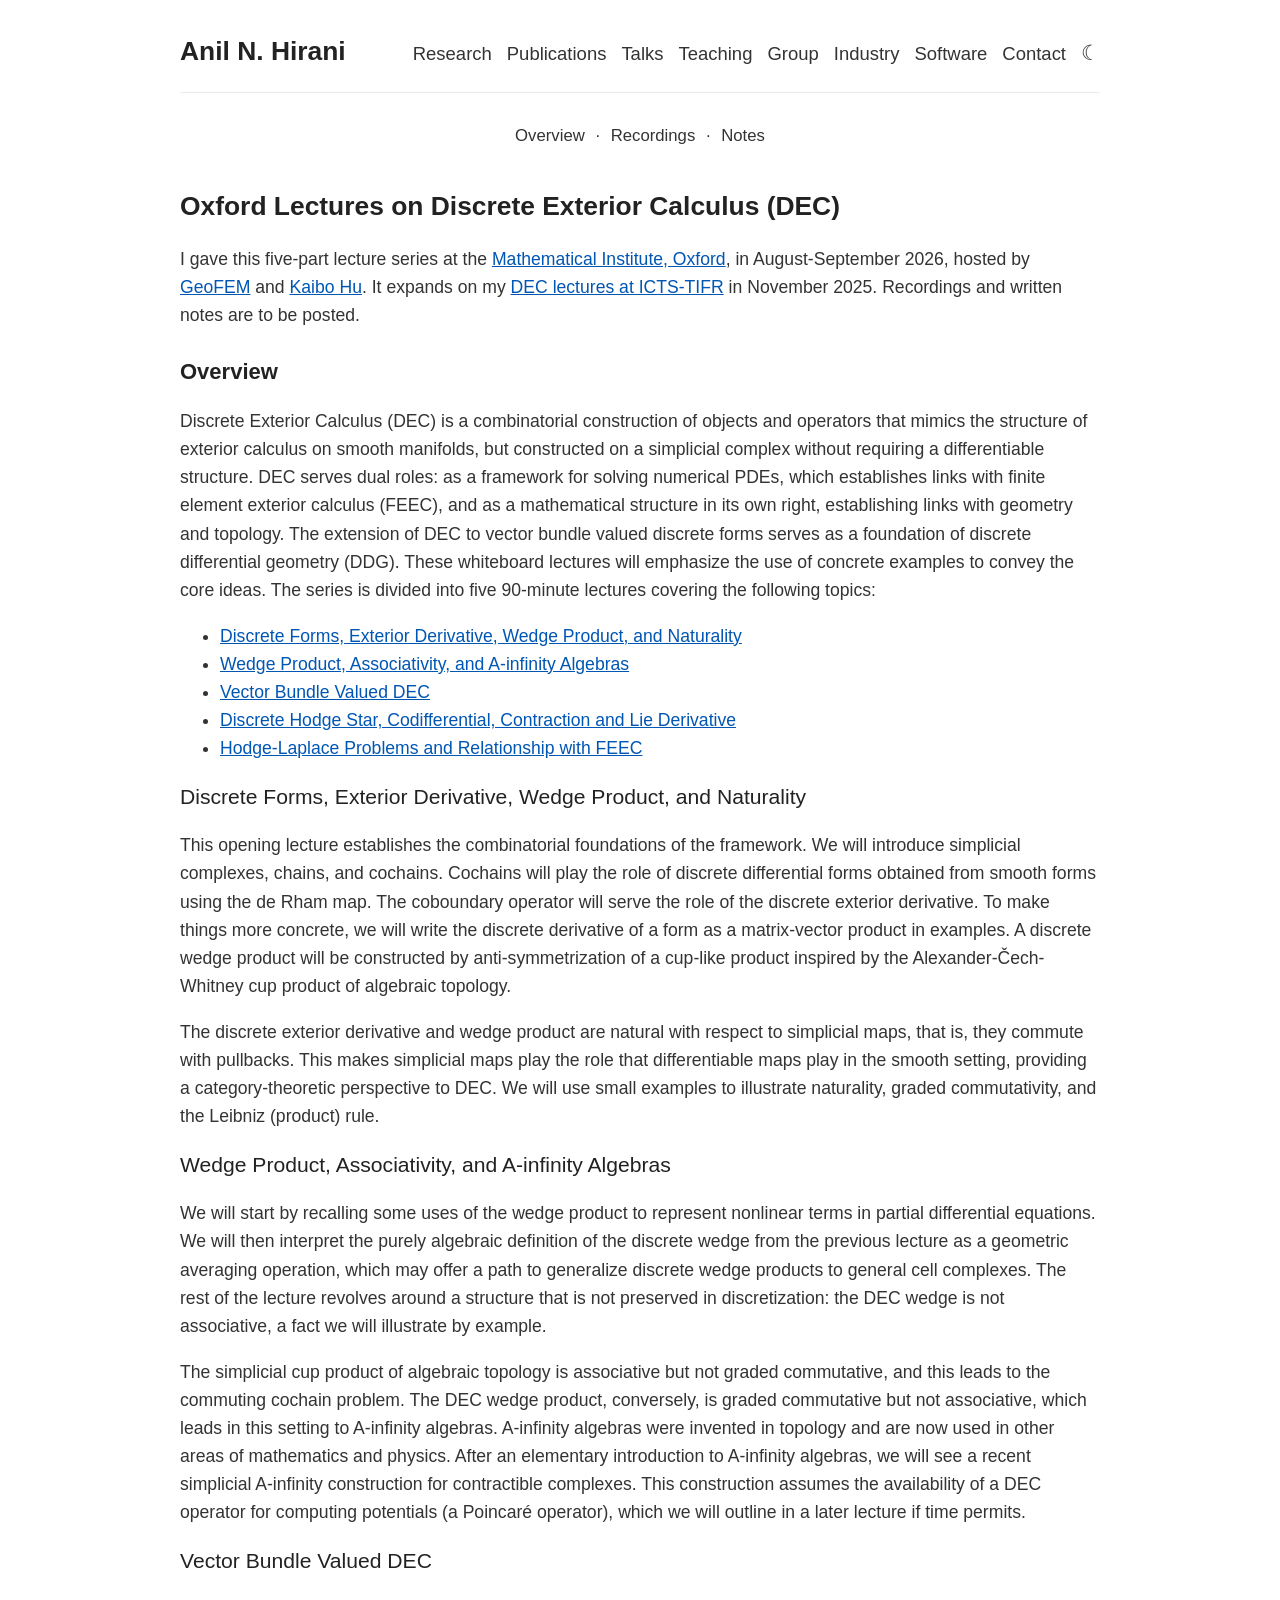
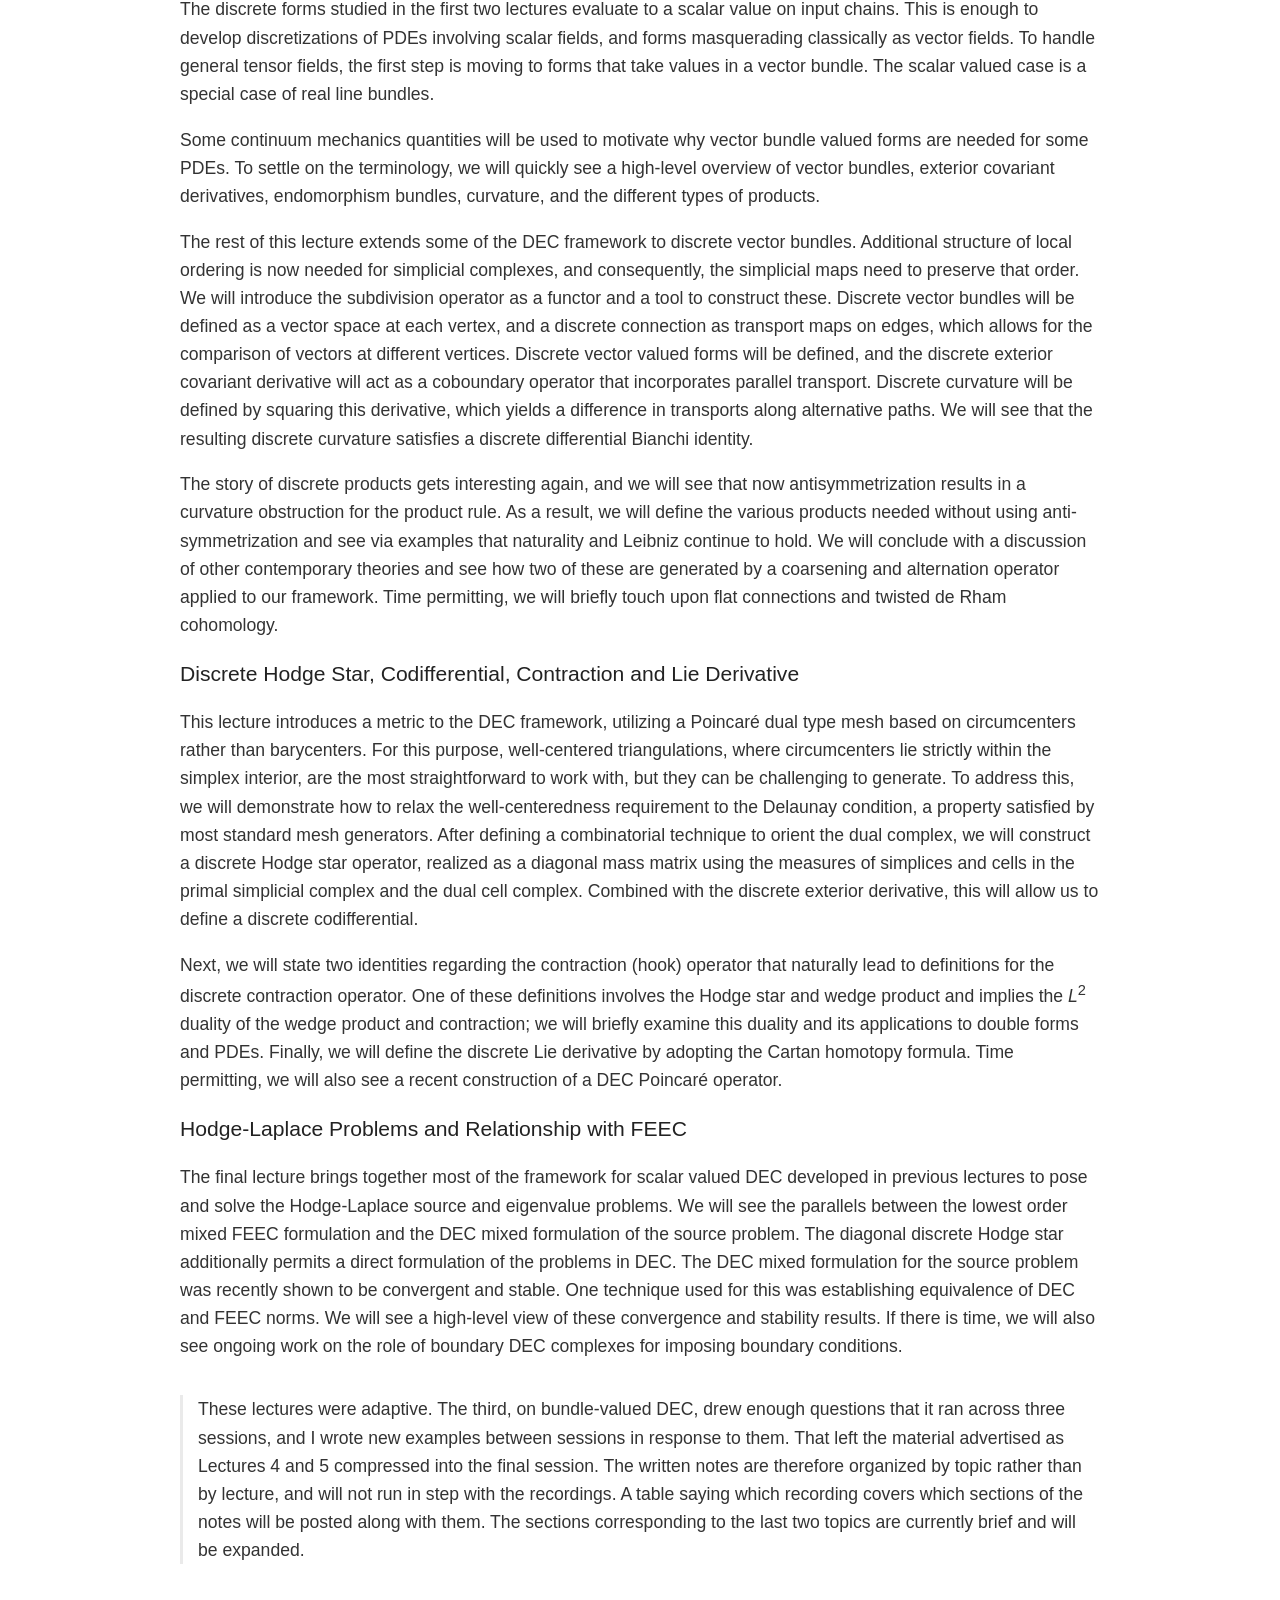
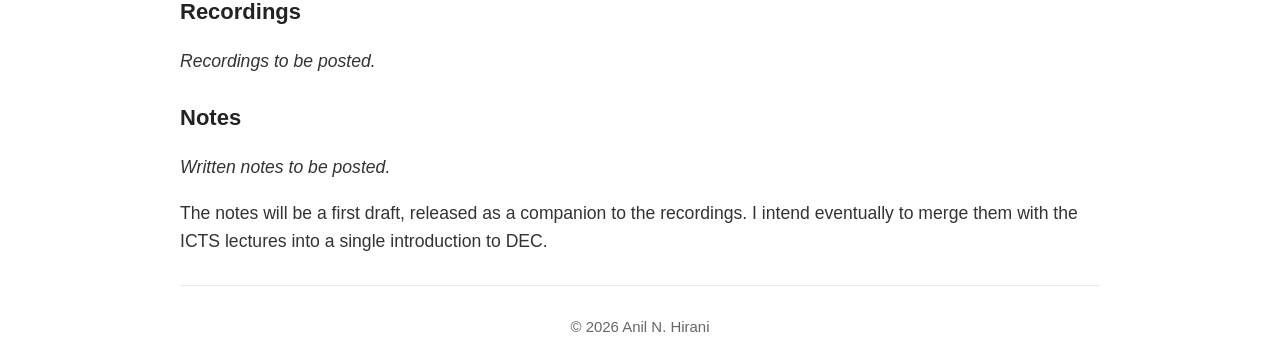
<file: oxford-lectures.html>
<!DOCTYPE html>
<html>
<head>
    <meta charset="UTF-8">
    <meta name="viewport" content="width=device-width, initial-scale=1.0">
    <title>Oxford DEC Lectures - Anil N. Hirani</title>
    <link rel="apple-touch-icon" sizes="180x180" href="./apple-touch-icon.png">
    <link rel="icon" type="image/png" sizes="32x32" href="./favicon-32x32.png">
    <link rel="icon" type="image/png" sizes="16x16" href="./favicon-16x16.png">
    <link rel="manifest" href="./site.webmanifest">    
    <link rel="stylesheet" type="text/css" href="./style.css" />
    <script src="./theme.js"></script>
    <style>
        .video-grid {
            display: grid;
            grid-template-columns: repeat(auto-fit, minmax(300px, 1fr));
            gap: 30px;
            margin-top: 30px;
            margin-bottom: 40px;
        }
        .video-card {
            display: flex;
            flex-direction: column;
            border-radius: 8px;
            overflow: hidden;
        }
        .video-wrapper {
            position: relative;
            padding-bottom: 56.25%;
            height: 0;
            overflow: hidden;
            background-color: #000;
        }
        .video-wrapper iframe {
            position: absolute;
            top: 0;
            left: 0;
            width: 100%;
            height: 100%;
            border: none;
        }
        .custom-thumbnail {
            position: absolute;
            top: 0;
            left: 0;
            width: 100%;
            height: 100%;
            object-fit: cover;
            cursor: pointer;
        }
        .play-button {
            position: absolute;
            top: 50%;
            left: 50%;
            transform: translate(-50%, -50%);
            width: 68px;
            height: 48px;
            background-color: rgba(0, 0, 0, 0.7);
            border-radius: 10px;
            cursor: pointer;
            pointer-events: none;
            transition: background-color 0.2s;
        }
        .play-button::before {
            content: "";
            position: absolute;
            top: 50%;
            left: 50%;
            transform: translate(-40%, -50%);
            border-style: solid;
            border-width: 10px 0 10px 20px;
            border-color: transparent transparent transparent #fff;
        }
        .video-wrapper:hover .play-button {
            background-color: #ff0000;
        }
        .video-info {
            padding: 15px 0;
        }
        .video-title {
            font-size: 1.1em;
            font-weight: bold;
            margin: 0 0 5px 0;
        }
        .youtube-link {
            font-size: 0.9em;
            text-decoration: none;
            color: var(--text-color);
            opacity: 0.8;
            display: block;
            margin-bottom: 15px;
        }
        .youtube-link:hover {
            opacity: 1;
            text-decoration: underline;
        }
        .video-abstract {
            font-size: 0.95em;
            line-height: 1.5;
        }
    </style>
</head>
<body>

<div class="nav-menu">
  <a href="./index.html" class="nav-name">Anil N. Hirani</a>
  <a href="./research.html">Research</a>
  <a href="./publications.html">Publications</a>
  <a href="./talks.html">Talks</a>
  <a href="./teaching.html">Teaching</a>
  <a href="./group.html">Group</a>
  <a href="./industry.html">Industry</a>
  <a href="./software.html">Software</a>
  <a href="./contact.html">Contact</a>
  <button id="theme-toggle" class="theme-toggle" title="Toggle Dark Mode">☾</button>
</div>

<div class="jump-menu">
  <a href="#overview">Overview</a> &middot; 
  <a href="#recordings">Recordings</a> &middot; 
  <a href="#notes">Notes</a>
</div>

<h2 style="font-size: 1.5em; font-weight: 600; color: var(--heading-color); margin-top: 10px; margin-bottom: 15px;">Oxford Lectures on Discrete Exterior Calculus (DEC)</h2>

<p>I gave this five-part lecture series at the <a href="https://www.maths.ox.ac.uk/" target="_blank">Mathematical Institute, Oxford</a>, in August-September 2026, hosted by <a href="https://kaibohu.github.io/geofem/" target="_blank">GeoFEM</a> and <a href="https://kaibohu.github.io/" target="_blank">Kaibo Hu</a>. It expands on my <a href="./icts-lectures.html">DEC lectures at ICTS-TIFR</a> in November 2025. Recordings and written notes are to be posted.</p>


<h3 id="overview">Overview</h3>

<p>Discrete Exterior Calculus (DEC) is a combinatorial construction of objects and operators that mimics the structure of exterior calculus on smooth manifolds, but constructed on a simplicial complex without requiring a differentiable structure. DEC serves dual roles: as a framework for solving numerical PDEs, which establishes links with finite element exterior calculus (FEEC), and as a mathematical structure in its own right, establishing links with geometry and topology. The extension of DEC to vector bundle valued discrete forms serves as a foundation of discrete differential geometry (DDG). These whiteboard lectures will emphasize the use of concrete examples to convey the core ideas. The series is divided into five 90-minute lectures covering the following topics:

<ul>
    <li><a href="#forms">Discrete Forms, Exterior Derivative, Wedge Product, and Naturality</a></li>
    <li><a href="#wedge-associativity">Wedge Product, Associativity, and A-infinity Algebras</a></li>
    <li><a href="#bundle-valued">Vector Bundle Valued DEC</a></li>
    <li><a href="#hodge-star">Discrete Hodge Star, Codifferential, Contraction and Lie Derivative</a></li>
    <li><a href="#hodge-laplace">Hodge-Laplace Problems and Relationship with FEEC</a></li>
</ul>
</p>

<h4 id="forms">Discrete Forms, Exterior Derivative, Wedge Product, and Naturality</h4>
<p>This opening lecture establishes the combinatorial foundations of the framework. We will introduce simplicial complexes, chains, and cochains. Cochains will play the role of discrete differential forms obtained from smooth forms using the de Rham map. The coboundary operator will serve the role of the discrete exterior derivative. To make things more concrete, we will write the discrete derivative of a form as a matrix-vector product in examples. A discrete wedge product will be constructed by anti-symmetrization of a cup-like product inspired by the Alexander-Čech-Whitney cup product of algebraic topology.</p>

<p>The discrete exterior derivative and wedge product are natural with respect to simplicial maps, that is, they commute with pullbacks. This makes simplicial maps play the role that differentiable maps play in the smooth setting, providing a category-theoretic perspective to DEC. We will use small examples to illustrate naturality, graded commutativity, and the Leibniz (product) rule.</p>

<h4 id="wedge-associativity">Wedge Product, Associativity, and A-infinity Algebras</h4>
<p>We will start by recalling some uses of the wedge product to represent nonlinear terms in partial differential equations. We will then interpret the purely algebraic definition of the discrete wedge from the previous lecture as a geometric averaging operation, which may offer a path to generalize discrete wedge products to general cell complexes. The rest of the lecture revolves around a structure that is not preserved in discretization: the DEC wedge is not associative, a fact we will illustrate by example.</p>

<p>The simplicial cup product of algebraic topology is associative but not graded commutative, and this leads to the commuting cochain problem. The DEC wedge product, conversely, is graded commutative but not associative, which leads in this setting to A-infinity algebras. A-infinity algebras were invented in topology and are now used in other areas of mathematics and physics. After an elementary introduction to A-infinity algebras, we will see a recent simplicial A-infinity construction for contractible complexes. This construction assumes the availability of a DEC operator for computing potentials (a Poincaré operator), which we will outline in a later lecture if time permits.</p>

<h4 id="bundle-valued">Vector Bundle Valued DEC</h4>
<p>The discrete forms studied in the first two lectures evaluate to a scalar value on input chains. This is enough to develop discretizations of PDEs involving scalar fields, and forms masquerading classically as vector fields. To handle general tensor fields, the first step is moving to forms that take values in a vector bundle. The scalar valued case is a special case of real line bundles.</p>

<p>Some continuum mechanics quantities will be used to motivate why vector bundle valued forms are needed for some PDEs. To settle on the terminology, we will quickly see a high-level overview of vector bundles, exterior covariant derivatives, endomorphism bundles, curvature, and the different types of products.</p>

<p>The rest of this lecture extends some of the DEC framework to discrete vector bundles. Additional structure of local ordering is now needed for simplicial complexes, and consequently, the simplicial maps need to preserve that order. We will introduce the subdivision operator as a functor and a tool to construct these. Discrete vector bundles will be defined as a vector space at each vertex, and a discrete connection as transport maps on edges, which allows for the comparison of vectors at different vertices. Discrete vector valued forms will be defined, and the discrete exterior covariant derivative will act as a coboundary operator that incorporates parallel transport. Discrete curvature will be defined by squaring this derivative, which yields a difference in transports along alternative paths. We will see that the resulting discrete curvature satisfies a discrete differential Bianchi identity.</p>

<p>The story of discrete products gets interesting again, and we will see that now antisymmetrization results in a curvature obstruction for the product rule. As a result, we will define the various products needed without using anti-symmetrization and see via examples that naturality and Leibniz continue to hold. We will conclude with a discussion of other contemporary theories and see how two of these are generated by a coarsening and alternation operator applied to our framework. Time permitting, we will briefly touch upon flat connections and twisted de Rham cohomology.</p>

<h4 id="hodge-star">Discrete Hodge Star, Codifferential, Contraction and Lie Derivative</h4>
<p>This lecture introduces a metric to the DEC framework, utilizing a Poincaré dual type mesh based on circumcenters rather than barycenters. For this purpose, well-centered triangulations, where circumcenters lie strictly within the simplex interior, are the most straightforward to work with, but they can be challenging to generate. To address this, we will demonstrate how to relax the well-centeredness requirement to the Delaunay condition, a property satisfied by most standard mesh generators. After defining a combinatorial technique to orient the dual complex, we will construct a discrete Hodge star operator, realized as a diagonal mass matrix using the measures of simplices and cells in the primal simplicial complex and the dual cell complex. Combined with the discrete exterior derivative, this will allow us to define a discrete codifferential.</p>

<p>Next, we will state two identities regarding the contraction (hook) operator that naturally lead to definitions for the discrete contraction operator. One of these definitions involves the Hodge star and wedge product and implies the <em>L</em><sup>2</sup> duality of the wedge product and contraction; we will briefly examine this duality and its applications to double forms and PDEs. Finally, we will define the discrete Lie derivative by adopting the Cartan homotopy formula. Time permitting, we will also see a recent construction of a DEC Poincaré operator.</p>

<h4 id="hodge-laplace">Hodge-Laplace Problems and Relationship with FEEC</h4>
<p>The final lecture brings together most of the framework for scalar valued DEC developed in previous lectures to pose and solve the Hodge-Laplace source and eigenvalue problems. We will see the parallels between the lowest order mixed FEEC formulation and the DEC mixed formulation of the source problem. The diagonal discrete Hodge star additionally permits a direct formulation of the problems in DEC. The DEC mixed formulation for the source problem was recently shown to be convergent and stable. One technique used for this was establishing equivalence of DEC and FEEC norms. We will see a high-level view of these convergence and stability results. If there is time, we will also see ongoing work on the role of boundary DEC complexes for imposing boundary conditions.</p>

<p style="border-left: 3px solid var(--border-color); padding-left: 15px; margin-top: 35px; margin-bottom: 30px;">
    These lectures were adaptive. The third, on bundle-valued DEC, drew enough questions that it ran across three sessions, and I wrote new examples between sessions in response to them. That left the material advertised as Lectures 4 and 5 compressed into the final session. The written notes are therefore organized by topic rather than by lecture, and will not run in step with the recordings. A table saying which recording covers which sections of the notes will be posted along with them. The sections corresponding to the last two topics are currently brief and will be expanded.
</p>

<h3 id="recordings">Recordings</h3>

<p><em>Recordings to be posted.</em></p>

<!-- Placeholder markup for the recordings and the recording-to-notes table.
     Fill in the URLs, thumbnails, titles, topics and sections, then uncomment.

<div class="video-grid">

    <div class="video-card">
        <div class="video-wrapper" onclick="this.innerHTML='<iframe src=\'[VIDEO URL]\' allow=\'autoplay; fullscreen\' allowfullscreen style=\'position:absolute;top:0;left:0;width:100%;height:100%;border:none;\'></iframe>'">
            <img src="[THUMBNAIL]" alt="Recording 1 Thumbnail" class="custom-thumbnail">
            <div class="play-button"></div>
        </div>
        <div class="video-info">
            <h3 class="video-title">Recording 1: [TITLE]</h3>
            <a href="[VIDEO URL]" class="youtube-link" target="_blank" rel="noopener noreferrer">Watch on YouTube &rarr;</a>
            <div class="video-abstract">
                <ul>
                    <li>[TOPIC]</li>
                    <li>[TOPIC]</li>
                    <li>[TOPIC]</li>
                </ul>
            </div>
        </div>
    </div>

    <div class="video-card">
        <div class="video-wrapper" onclick="this.innerHTML='<iframe src=\'[VIDEO URL]\' allow=\'autoplay; fullscreen\' allowfullscreen style=\'position:absolute;top:0;left:0;width:100%;height:100%;border:none;\'></iframe>'">
            <img src="[THUMBNAIL]" alt="Recording 2 Thumbnail" class="custom-thumbnail">
            <div class="play-button"></div>
        </div>
        <div class="video-info">
            <h3 class="video-title">Recording 2: [TITLE]</h3>
            <a href="[VIDEO URL]" class="youtube-link" target="_blank" rel="noopener noreferrer">Watch on YouTube &rarr;</a>
            <div class="video-abstract">
                <ul>
                    <li>[TOPIC]</li>
                    <li>[TOPIC]</li>
                    <li>[TOPIC]</li>
                </ul>
            </div>
        </div>
    </div>

    <div class="video-card">
        <div class="video-wrapper" onclick="this.innerHTML='<iframe src=\'[VIDEO URL]\' allow=\'autoplay; fullscreen\' allowfullscreen style=\'position:absolute;top:0;left:0;width:100%;height:100%;border:none;\'></iframe>'">
            <img src="[THUMBNAIL]" alt="Recording 3 Thumbnail" class="custom-thumbnail">
            <div class="play-button"></div>
        </div>
        <div class="video-info">
            <h3 class="video-title">Recording 3: [TITLE]</h3>
            <a href="[VIDEO URL]" class="youtube-link" target="_blank" rel="noopener noreferrer">Watch on YouTube &rarr;</a>
            <div class="video-abstract">
                <ul>
                    <li>[TOPIC]</li>
                    <li>[TOPIC]</li>
                    <li>[TOPIC]</li>
                </ul>
            </div>
        </div>
    </div>

    <div class="video-card">
        <div class="video-wrapper" onclick="this.innerHTML='<iframe src=\'[VIDEO URL]\' allow=\'autoplay; fullscreen\' allowfullscreen style=\'position:absolute;top:0;left:0;width:100%;height:100%;border:none;\'></iframe>'">
            <img src="[THUMBNAIL]" alt="Recording 4 Thumbnail" class="custom-thumbnail">
            <div class="play-button"></div>
        </div>
        <div class="video-info">
            <h3 class="video-title">Recording 4: [TITLE]</h3>
            <a href="[VIDEO URL]" class="youtube-link" target="_blank" rel="noopener noreferrer">Watch on YouTube &rarr;</a>
            <div class="video-abstract">
                <ul>
                    <li>[TOPIC]</li>
                    <li>[TOPIC]</li>
                    <li>[TOPIC]</li>
                </ul>
            </div>
        </div>
    </div>

    <div class="video-card">
        <div class="video-wrapper" onclick="this.innerHTML='<iframe src=\'[VIDEO URL]\' allow=\'autoplay; fullscreen\' allowfullscreen style=\'position:absolute;top:0;left:0;width:100%;height:100%;border:none;\'></iframe>'">
            <img src="[THUMBNAIL]" alt="Recording 5 Thumbnail" class="custom-thumbnail">
            <div class="play-button"></div>
        </div>
        <div class="video-info">
            <h3 class="video-title">Recording 5: [TITLE]</h3>
            <a href="[VIDEO URL]" class="youtube-link" target="_blank" rel="noopener noreferrer">Watch on YouTube &rarr;</a>
            <div class="video-abstract">
                <ul>
                    <li>[TOPIC]</li>
                    <li>[TOPIC]</li>
                    <li>[TOPIC]</li>
                </ul>
            </div>
        </div>
    </div>

</div>

<table style="border-collapse: collapse; width: 100%; margin-bottom: 40px;">
    <thead>
        <tr>
            <th style="text-align: left; font-weight: 500; padding: 8px 20px 8px 0; border-bottom: 1px solid var(--border-color);">Recording</th>
            <th style="text-align: left; font-weight: 500; padding: 8px 0; border-bottom: 1px solid var(--border-color);">Sections of the notes</th>
        </tr>
    </thead>
    <tbody>
        <tr>
            <td style="padding: 8px 20px 8px 0; border-bottom: 1px solid var(--border-color); vertical-align: top;">Recording 1</td>
            <td style="padding: 8px 0; border-bottom: 1px solid var(--border-color);">[SECTIONS]</td>
        </tr>
        <tr>
            <td style="padding: 8px 20px 8px 0; border-bottom: 1px solid var(--border-color); vertical-align: top;">Recording 2</td>
            <td style="padding: 8px 0; border-bottom: 1px solid var(--border-color);">[SECTIONS]</td>
        </tr>
        <tr>
            <td style="padding: 8px 20px 8px 0; border-bottom: 1px solid var(--border-color); vertical-align: top;">Recording 3</td>
            <td style="padding: 8px 0; border-bottom: 1px solid var(--border-color);">[SECTIONS]</td>
        </tr>
        <tr>
            <td style="padding: 8px 20px 8px 0; border-bottom: 1px solid var(--border-color); vertical-align: top;">Recording 4</td>
            <td style="padding: 8px 0; border-bottom: 1px solid var(--border-color);">[SECTIONS]</td>
        </tr>
        <tr>
            <td style="padding: 8px 20px 8px 0; border-bottom: 1px solid var(--border-color); vertical-align: top;">Recording 5</td>
            <td style="padding: 8px 0; border-bottom: 1px solid var(--border-color);">[SECTIONS]</td>
        </tr>
    </tbody>
</table>
-->

<h3 id="notes">Notes</h3>

<p><em>Written notes to be posted.</em></p>

<p>The notes will be a first draft, released as a companion to the recordings. I intend eventually to merge them with the ICTS lectures into a single introduction to DEC.</p>

<!-- <p><a href="[NOTES PDF URL]">Written notes on Discrete Exterior Calculus</a> (PDF)</p> -->

<hr>

<div class="footer">
  <p>&copy; 2026 Anil N. Hirani</p>
</div>

</body>
</html>
</file>
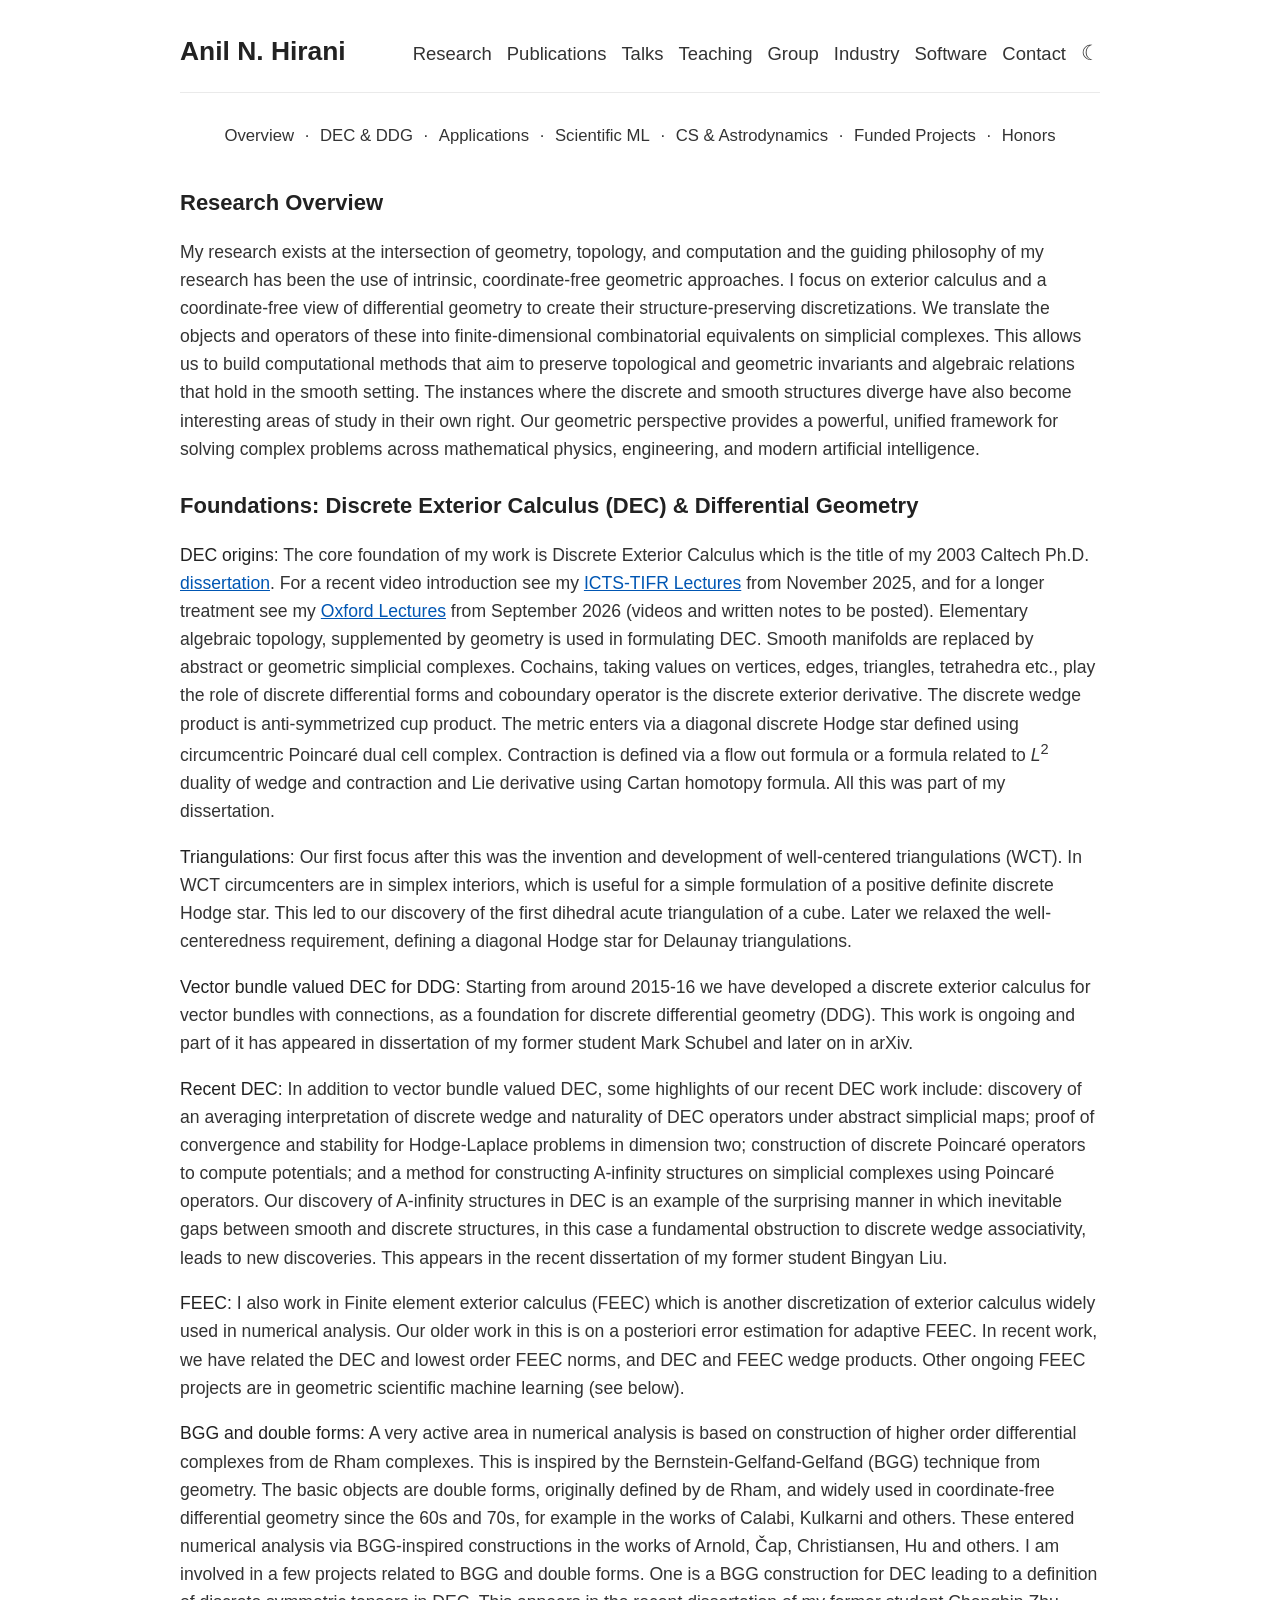
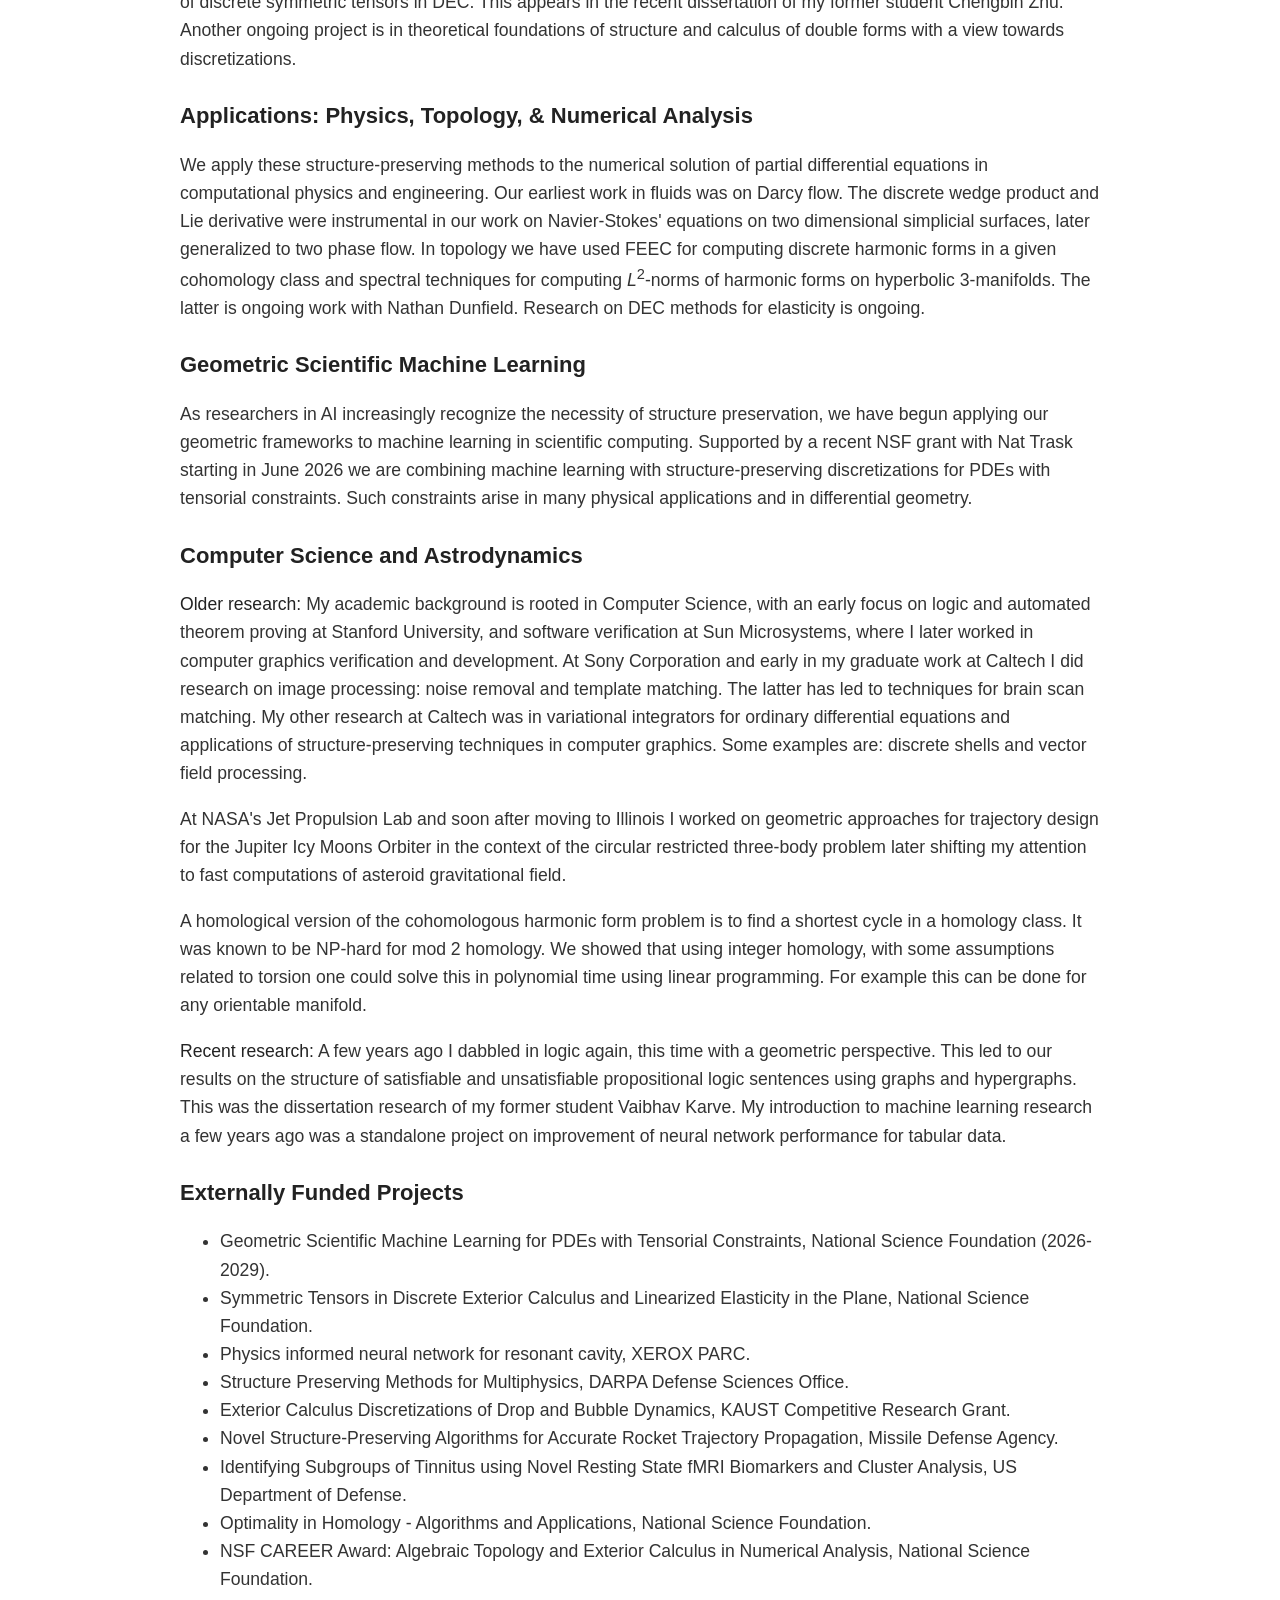
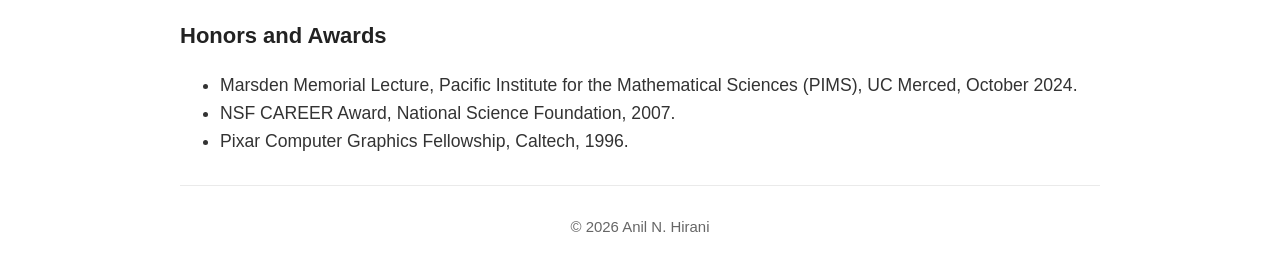
<file: research.html>
<html>
<head>
    <meta charset="UTF-8">
    <meta name="viewport" content="width=device-width, initial-scale=1.0">
    <title>Research - Anil N. Hirani</title>
    <meta name="description" content="Research of Anil N. Hirani: discrete exterior calculus, discrete differential geometry, finite element exterior calculus, geometric scientific machine learning, funded projects, honors.">
    <meta property="og:type" content="website">
    <meta property="og:url" content="https://hirani.github.io/research.html">
    <meta property="og:title" content="Research - Anil N. Hirani">
    <meta property="og:description" content="Discrete exterior calculus, discrete differential geometry, finite element exterior calculus, geometric scientific machine learning, funded projects, honors.">
    <meta property="og:image" content="https://hirani.github.io/og-research.png">
    <meta property="og:image:width" content="2400">
    <meta property="og:image:height" content="1254">
    <meta name="twitter:card" content="summary_large_image">
    <link rel="apple-touch-icon" sizes="180x180" href="./apple-touch-icon.png">
    <link rel="icon" type="image/png" sizes="32x32" href="./favicon-32x32.png">
    <link rel="icon" type="image/png" sizes="16x16" href="./favicon-16x16.png">
    <link rel="manifest" href="./site.webmanifest">    
    <link rel="stylesheet" type="text/css" href="./style.css" />
    <script src="./theme.js"></script>
</head>
<body>

<div class="nav-menu">
  <a href="./index.html" class="nav-name">Anil N. Hirani</a>
  <a href="./research.html">Research</a>
  <a href="./publications.html">Publications</a>
  <a href="./talks.html">Talks</a>
  <a href="./teaching.html">Teaching</a>
  <a href="./group.html">Group</a>
  <a href="./industry.html">Industry</a>
  <a href="./software.html">Software</a>
  <a href="./contact.html">Contact</a>
  <button id="theme-toggle" class="theme-toggle" title="Toggle Dark Mode">☾</button>
</div>

<div class="jump-menu">
  <a href="#overview">Overview</a> &middot; 
  <a href="#foundations">DEC &amp; DDG</a> &middot; 
  <a href="#applications">Applications</a> &middot; 
  <a href="#frontiers">Scientific ML</a> &middot; 
  <a href="#cs">CS &amp; Astrodynamics</a> &middot; 
  <a href="#funded">Funded Projects</a> &middot; 
  <a href="#honors">Honors</a>
</div>

<h3 id="overview">Research Overview</h3>
<p>My research exists at the intersection of geometry, topology, and computation and the guiding philosophy of my research has been the use of intrinsic, coordinate-free geometric approaches. I focus on exterior calculus and a coordinate-free view of differential geometry to create their structure-preserving discretizations. We translate the objects and operators of these into finite-dimensional combinatorial equivalents on simplicial complexes. This allows us to build computational methods that aim to preserve topological and geometric invariants and algebraic relations that hold in the smooth setting. The instances where the discrete and smooth structures diverge have also become interesting areas of study in their own right. Our geometric perspective provides a powerful, unified framework for solving complex problems across mathematical physics, engineering, and modern artificial intelligence.</p>

<h3 id="foundations">Foundations: Discrete Exterior Calculus (DEC) & Differential Geometry</h3>
<p><strong>DEC origins:</strong> The core foundation of my work is Discrete Exterior Calculus which is the title of my 2003 Caltech Ph.D. <a href="https://resolver.caltech.edu/CaltechETD:etd-05202003-095403" target="_blank">dissertation</a>. For a recent video introduction see my <a href="./icts-lectures.html">ICTS-TIFR Lectures</a> from November 2025, and for a longer treatment see my <a href="./oxford-lectures.html">Oxford Lectures</a> from September 2026 (videos and written notes to be posted). Elementary algebraic topology, supplemented by geometry is used in formulating DEC. Smooth manifolds are replaced by abstract or geometric simplicial complexes. Cochains, taking values on vertices, edges, triangles, tetrahedra etc., play the role of discrete differential forms and coboundary operator is the discrete exterior derivative. The discrete wedge product is anti-symmetrized cup product. The metric enters via a diagonal discrete Hodge star defined using circumcentric Poincaré dual cell complex. Contraction is defined via a flow out formula or a formula related to <em>L</em><sup>2</sup> duality of wedge and contraction and Lie derivative using Cartan homotopy formula. All this was part of my dissertation.</p>

<p><strong>Triangulations:</strong> Our first focus after this was the invention and development of well-centered triangulations (WCT). In WCT circumcenters are in simplex interiors, which is useful for a simple formulation of a positive definite discrete Hodge star. This led to our discovery of the first dihedral acute triangulation of a cube. Later we relaxed the well-centeredness requirement, defining a diagonal Hodge star for Delaunay triangulations.</p>

<p id="ddg"><strong>Vector bundle valued DEC for DDG:</strong> Starting from around 2015-16 we have developed a discrete exterior calculus for vector bundles with connections, as a foundation for discrete differential geometry (DDG). This work is ongoing and part of it has appeared in dissertation of my former student Mark Schubel and later on in arXiv.</p>

<p><strong>Recent DEC:</strong> In addition to vector bundle valued DEC, some highlights of our recent DEC work include: discovery of an averaging interpretation of discrete wedge and naturality of DEC operators under abstract simplicial maps; proof of convergence and stability for Hodge-Laplace problems in dimension two; construction of discrete Poincaré operators to compute potentials; and a method for constructing A-infinity structures on simplicial complexes using Poincaré operators. Our discovery of A-infinity structures in DEC is an example of the surprising manner in which inevitable gaps between smooth and discrete structures, in this case a fundamental obstruction to discrete wedge associativity, leads to new discoveries. This appears in the recent dissertation of my former student Bingyan Liu.</p>

<p id="feec"><strong>FEEC:</strong> I also work in Finite element exterior calculus (FEEC) which is another discretization of exterior calculus widely used in numerical analysis. Our older work in this is on a posteriori error estimation for adaptive FEEC. In recent work, we have related the DEC and lowest order FEEC norms, and DEC and FEEC wedge products. Other ongoing FEEC projects are in geometric scientific machine learning (see below).</p>

<p><strong>BGG and double forms:</strong> A very active area in numerical analysis is based on construction of higher order differential complexes from de Rham complexes. This is inspired by the Bernstein-Gelfand-Gelfand (BGG) technique from geometry. The basic objects are double forms, originally defined by de Rham, and widely used in coordinate-free differential geometry since the 60s and 70s, for example in the works of Calabi, Kulkarni and others. These entered numerical analysis via BGG-inspired constructions in the works of Arnold, Čap, Christiansen, Hu and others. I am involved in a few projects related to BGG and double forms. One is a BGG construction for DEC leading to a definition of discrete symmetric tensors in DEC. This appears in the recent dissertation of my former student Chengbin Zhu. Another ongoing project is in theoretical foundations of structure and calculus of double forms with a view towards discretizations.</p>
      
<h3 id="applications">Applications: Physics, Topology, & Numerical Analysis</h3>
<p>We apply these structure-preserving methods to the numerical solution of partial differential equations in computational physics and engineering. Our earliest work in fluids was on Darcy flow. The discrete wedge product and Lie derivative were instrumental in our work on Navier-Stokes' equations on two dimensional simplicial surfaces, later generalized to two phase flow. In topology we have used FEEC for computing discrete harmonic forms in a given cohomology class and spectral techniques for computing <em>L</em><sup>2</sup>-norms of harmonic forms on hyperbolic 3-manifolds. The latter is ongoing work with Nathan Dunfield. Research on DEC methods for elasticity is ongoing.</p>

<h3 id="frontiers">Geometric Scientific Machine Learning</h3>
<p>As researchers in AI increasingly recognize the necessity of structure preservation, we have begun applying our geometric frameworks to machine learning in scientific computing. Supported by a recent NSF grant with Nat Trask starting in June 2026 we are combining machine learning with structure-preserving discretizations for PDEs with tensorial constraints. Such constraints arise in many physical applications and in differential geometry.</p>

<h3 id="cs">Computer Science and Astrodynamics</h3>
<p><strong>Older research:</strong> My academic background is rooted in Computer Science, with an early focus on logic and automated theorem proving at Stanford University, and software verification at Sun Microsystems, where I later worked in computer graphics verification and development. At Sony Corporation and early in my graduate work at Caltech I did research on image processing: noise removal and template matching. The latter has led to techniques for brain scan matching. My other research at Caltech was in variational integrators for ordinary differential equations and applications of structure-preserving techniques in computer graphics. Some examples are: discrete shells and vector field processing.</p>

<p>At NASA's Jet Propulsion Lab and soon after moving to Illinois I worked on geometric approaches for trajectory design for the Jupiter Icy Moons Orbiter in the context of the circular restricted three-body problem later shifting my attention to fast computations of asteroid gravitational field.</p>

<p>A homological version of the cohomologous harmonic form problem is to find a shortest cycle in a homology class. It was known to be NP-hard for mod 2 homology. We showed that using integer homology, with some assumptions related to torsion one could solve this in polynomial time using linear programming. For example this can be done for any orientable manifold.</p>

<p><strong>Recent research:</strong> A few years ago I dabbled in logic again, this time with a geometric perspective. This led to our results on the structure of satisfiable and unsatisfiable propositional logic sentences using graphs and hypergraphs. This was the dissertation research of my former student Vaibhav Karve. My introduction to machine learning research a few years ago was a standalone project on improvement of neural network performance for tabular data.</p>

<h3 id="funded">Externally Funded Projects</h3>
<ul>
  <li>Geometric Scientific Machine Learning for PDEs with Tensorial Constraints, National Science Foundation (2026-2029).</li>
  <li>Symmetric Tensors in Discrete Exterior Calculus and Linearized Elasticity in the Plane, National Science Foundation.</li>
  <li>Physics informed neural network for resonant cavity, XEROX PARC.</li>
  <li>Structure Preserving Methods for Multiphysics, DARPA Defense Sciences Office.</li>
  <li>Exterior Calculus Discretizations of Drop and Bubble Dynamics, KAUST Competitive Research Grant.</li>
  <li>Novel Structure-Preserving Algorithms for Accurate Rocket Trajectory Propagation, Missile Defense Agency.</li>
  <li>Identifying Subgroups of Tinnitus using Novel Resting State fMRI Biomarkers and Cluster Analysis, US Department of Defense.</li>
  <li>Optimality in Homology - Algorithms and Applications, National Science Foundation.</li>  
  <li>NSF CAREER Award: Algebraic Topology and Exterior Calculus in Numerical Analysis, National Science Foundation.</li>
</ul>

<h3 id="honors">Honors and Awards</h3>
<ul>
  <li>Marsden Memorial Lecture, Pacific Institute for the Mathematical Sciences (PIMS), UC Merced, October 2024.</li>
  <li>NSF CAREER Award, National Science Foundation, 2007.</li>
  <li>Pixar Computer Graphics Fellowship, Caltech, 1996.</li>
</ul>

<hr>

<div class="footer">
  <p>&copy; 2026 Anil N. Hirani</p>
</div>

</body>
</html>
</file>
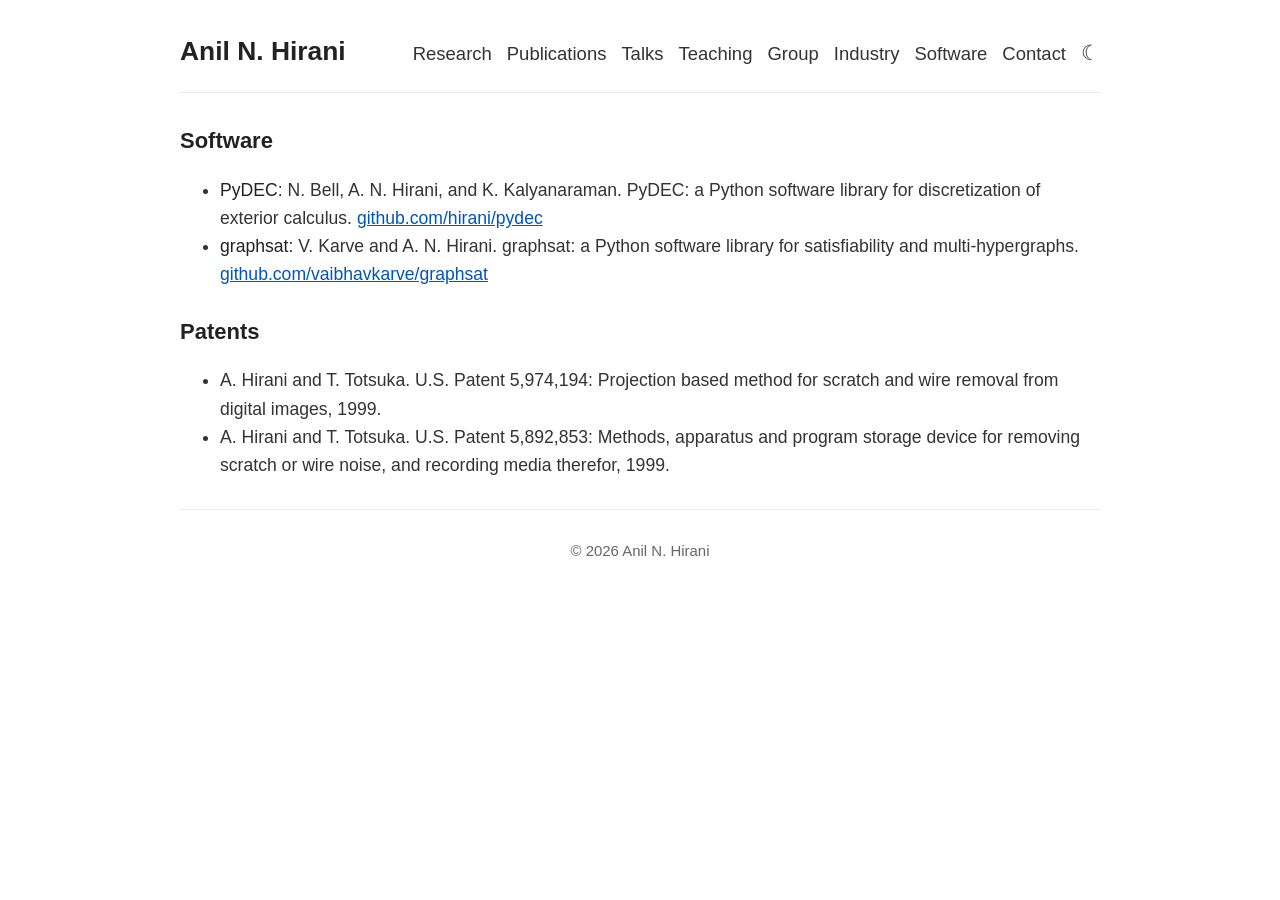
<file: software.html>
<html>
<head>
    <meta charset="UTF-8">
    <meta name="viewport" content="width=device-width, initial-scale=1.0">
    <title>Software & Patents - Anil N. Hirani</title>
    <link rel="apple-touch-icon" sizes="180x180" href="./apple-touch-icon.png">
    <link rel="icon" type="image/png" sizes="32x32" href="./favicon-32x32.png">
    <link rel="icon" type="image/png" sizes="16x16" href="./favicon-16x16.png">
    <link rel="manifest" href="./site.webmanifest">    
    <link rel="stylesheet" type="text/css" href="./style.css" />
    <script src="./theme.js"></script>
</head>
<body>

<div class="nav-menu">
  <a href="./index.html" class="nav-name">Anil N. Hirani</a>
  <a href="./research.html">Research</a>
  <a href="./publications.html">Publications</a>
  <a href="./talks.html">Talks</a>
  <a href="./teaching.html">Teaching</a>
  <a href="./group.html">Group</a>
  <a href="./industry.html">Industry</a>
  <a href="./software.html">Software</a>
  <a href="./contact.html">Contact</a>
  <button id="theme-toggle" class="theme-toggle" title="Toggle Dark Mode">☾</button>
</div>
  
<h3>Software</h3>
<ul>
    <li><strong>PyDEC:</strong> N. Bell, A. N. Hirani, and K. Kalyanaraman. PyDEC: a Python software library for discretization of exterior calculus. <a href="https://github.com/hirani/pydec">github.com/hirani/pydec</a></li>
    <li><strong>graphsat:</strong> V. Karve and A. N. Hirani. graphsat: a Python software library for satisfiability and multi-hypergraphs. <a href="https://github.com/vaibhavkarve/graphsat">github.com/vaibhavkarve/graphsat</a></li>
</ul>

<h3>Patents</h3>
<ul>
    <li>A. Hirani and T. Totsuka. U.S. Patent 5,974,194: Projection based method for scratch and wire removal from digital images, 1999.</li>
    <li>A. Hirani and T. Totsuka. U.S. Patent 5,892,853: Methods, apparatus and program storage device for removing scratch or wire noise, and recording media therefor, 1999.</li>
</ul>

<hr>

<div class="footer">
  <p>&copy; 2026 Anil N. Hirani</p>
</div>

</body>
</html>
</file>
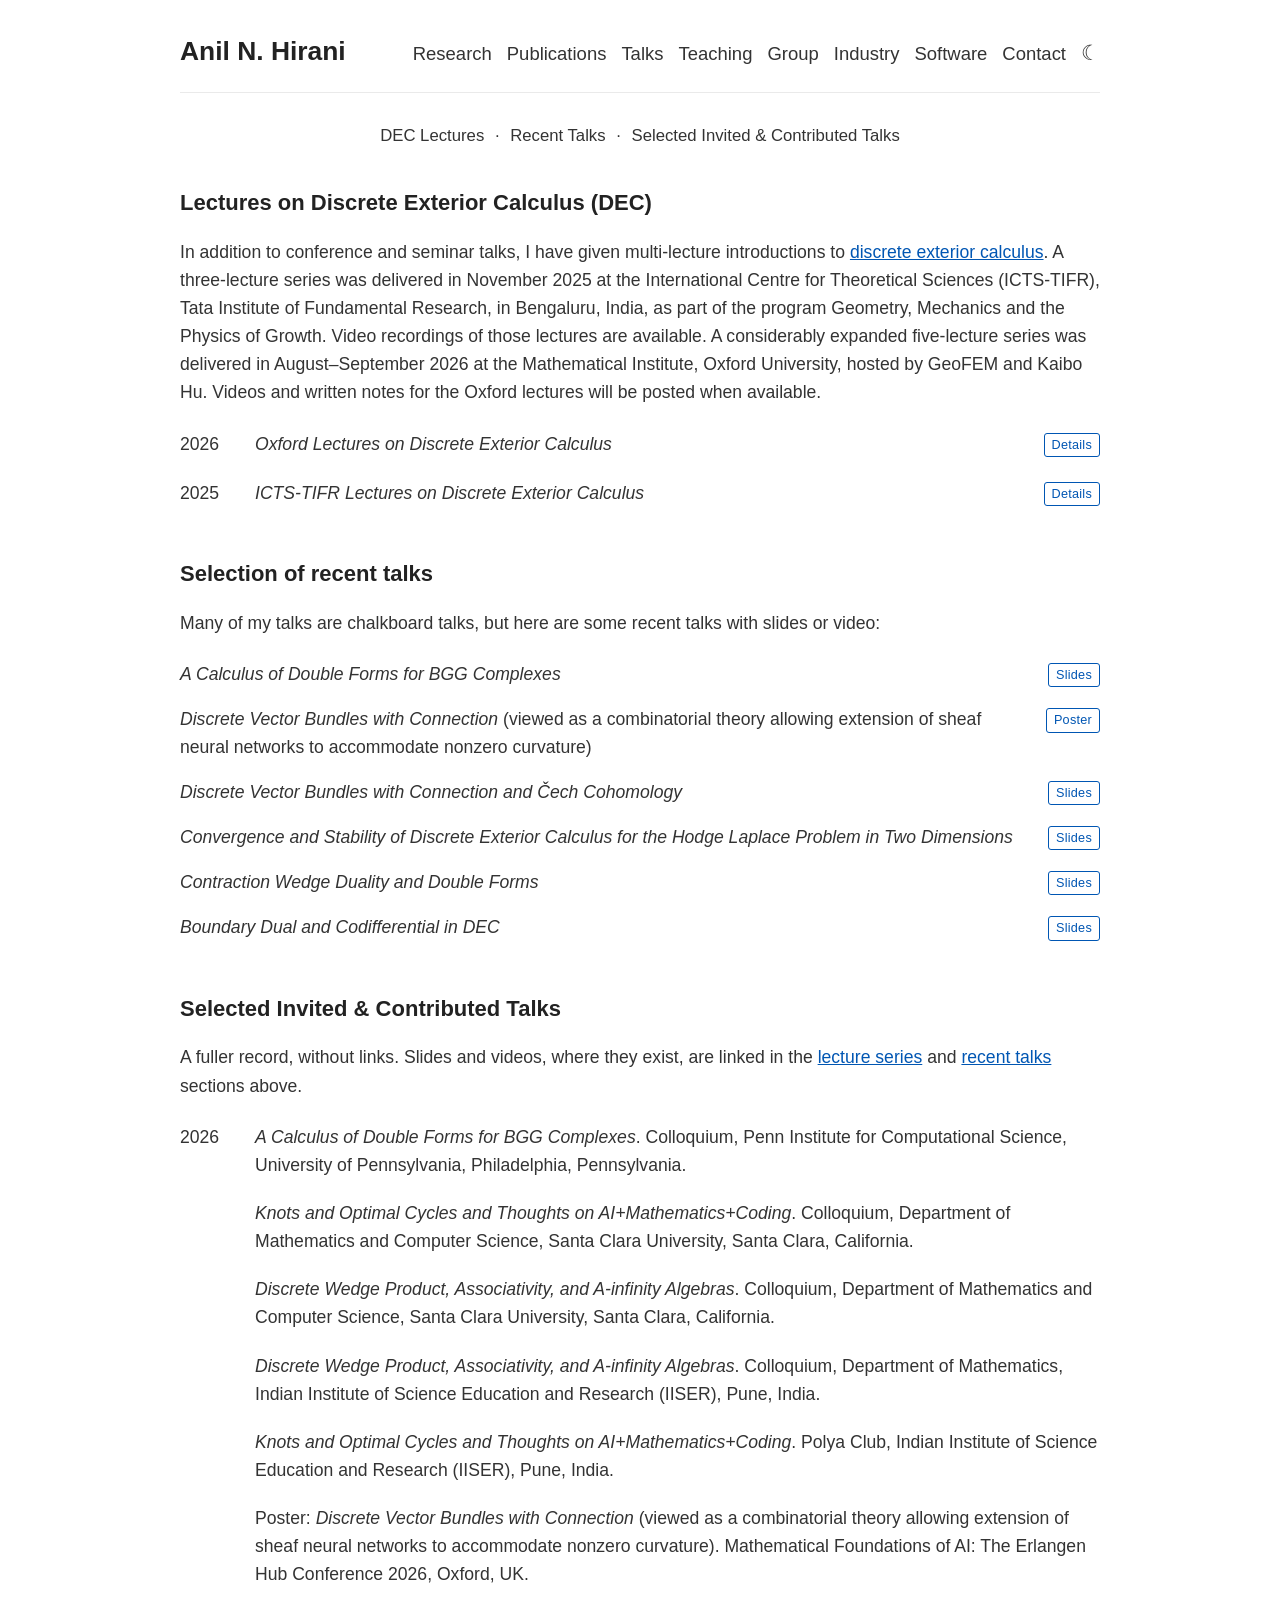
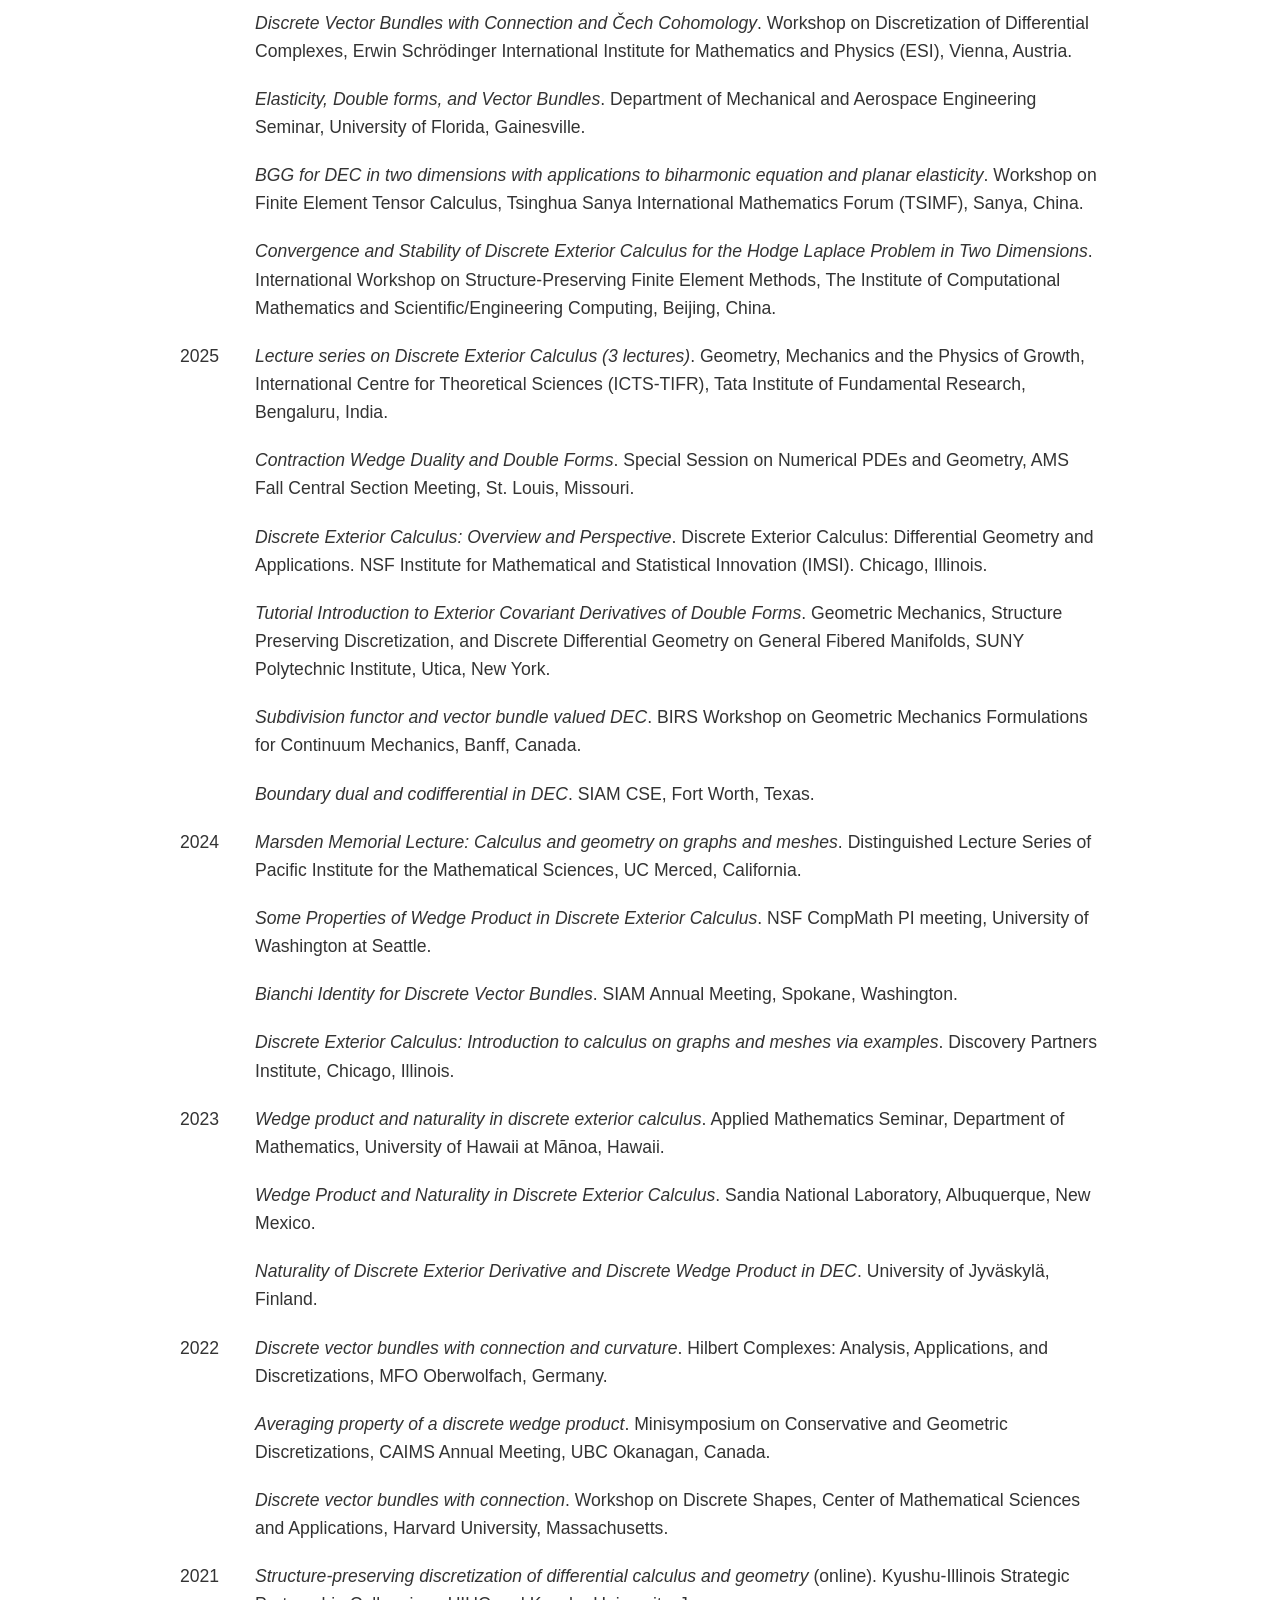
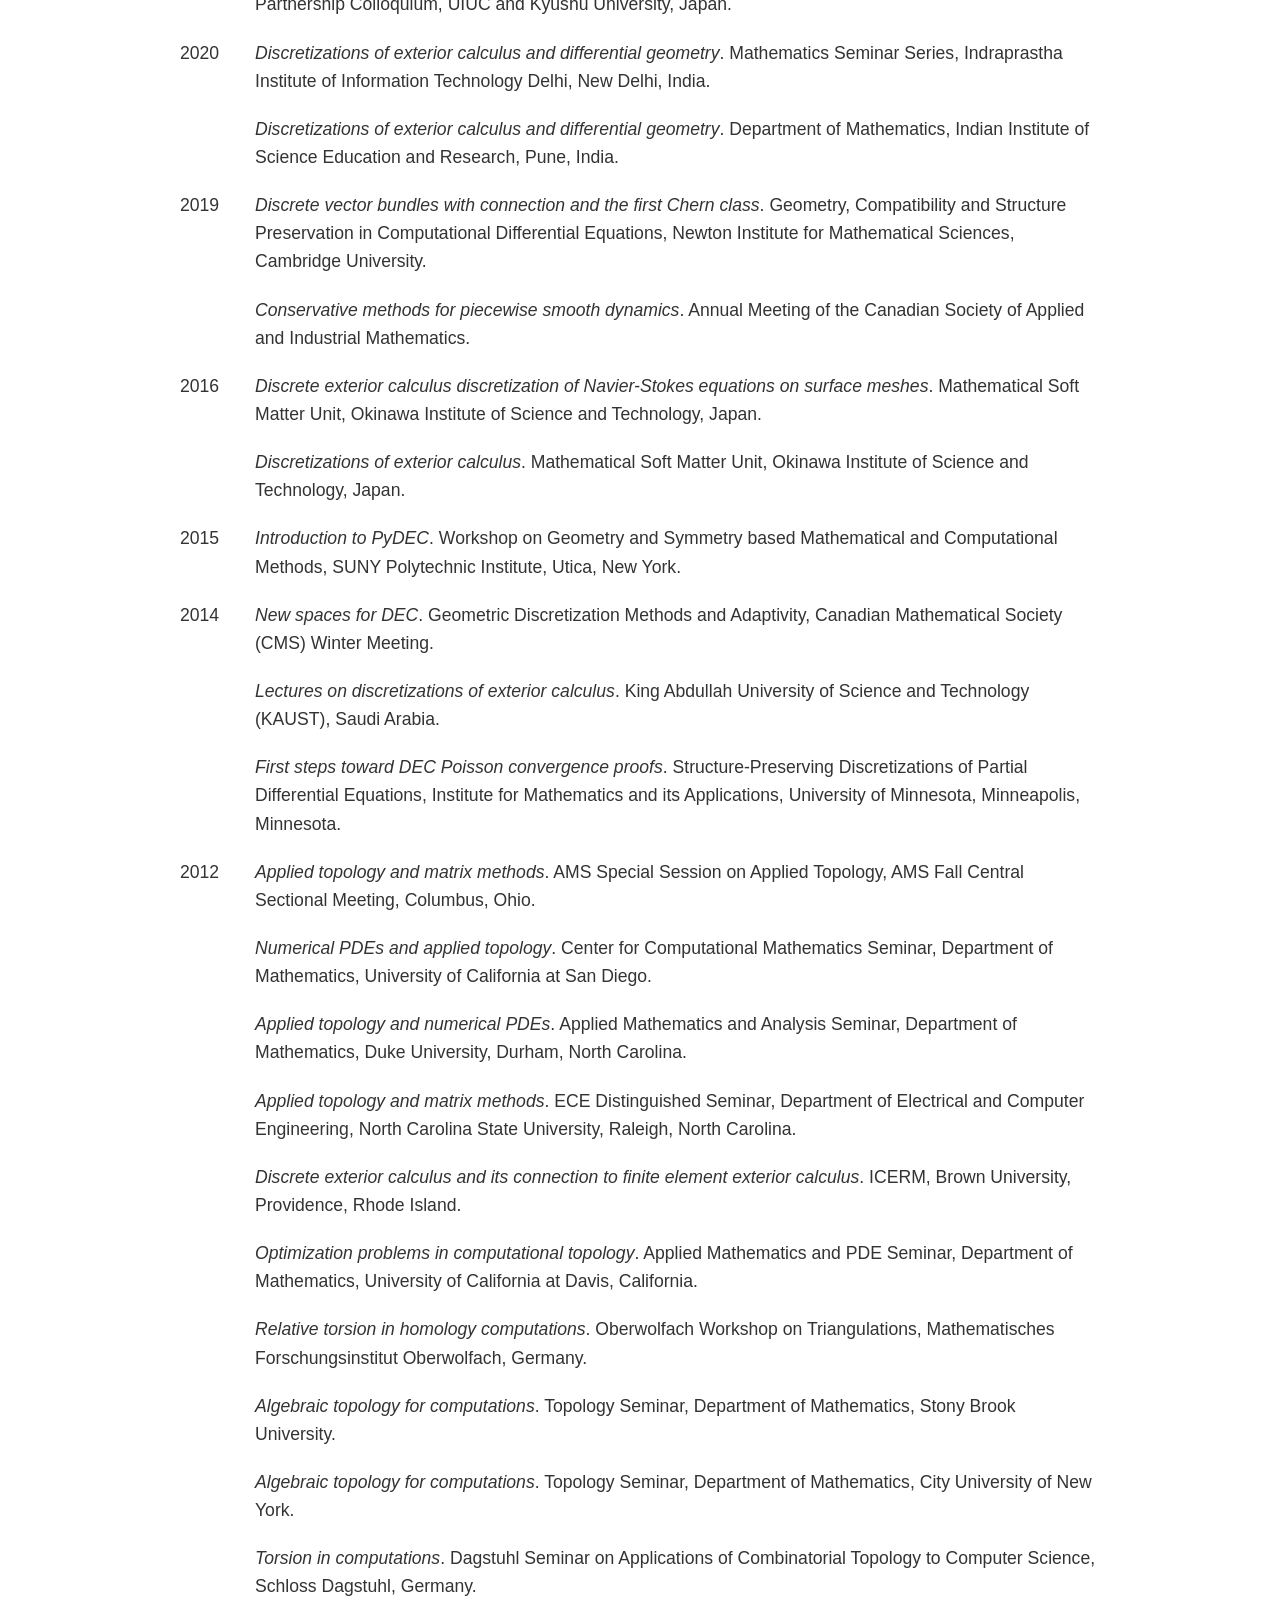
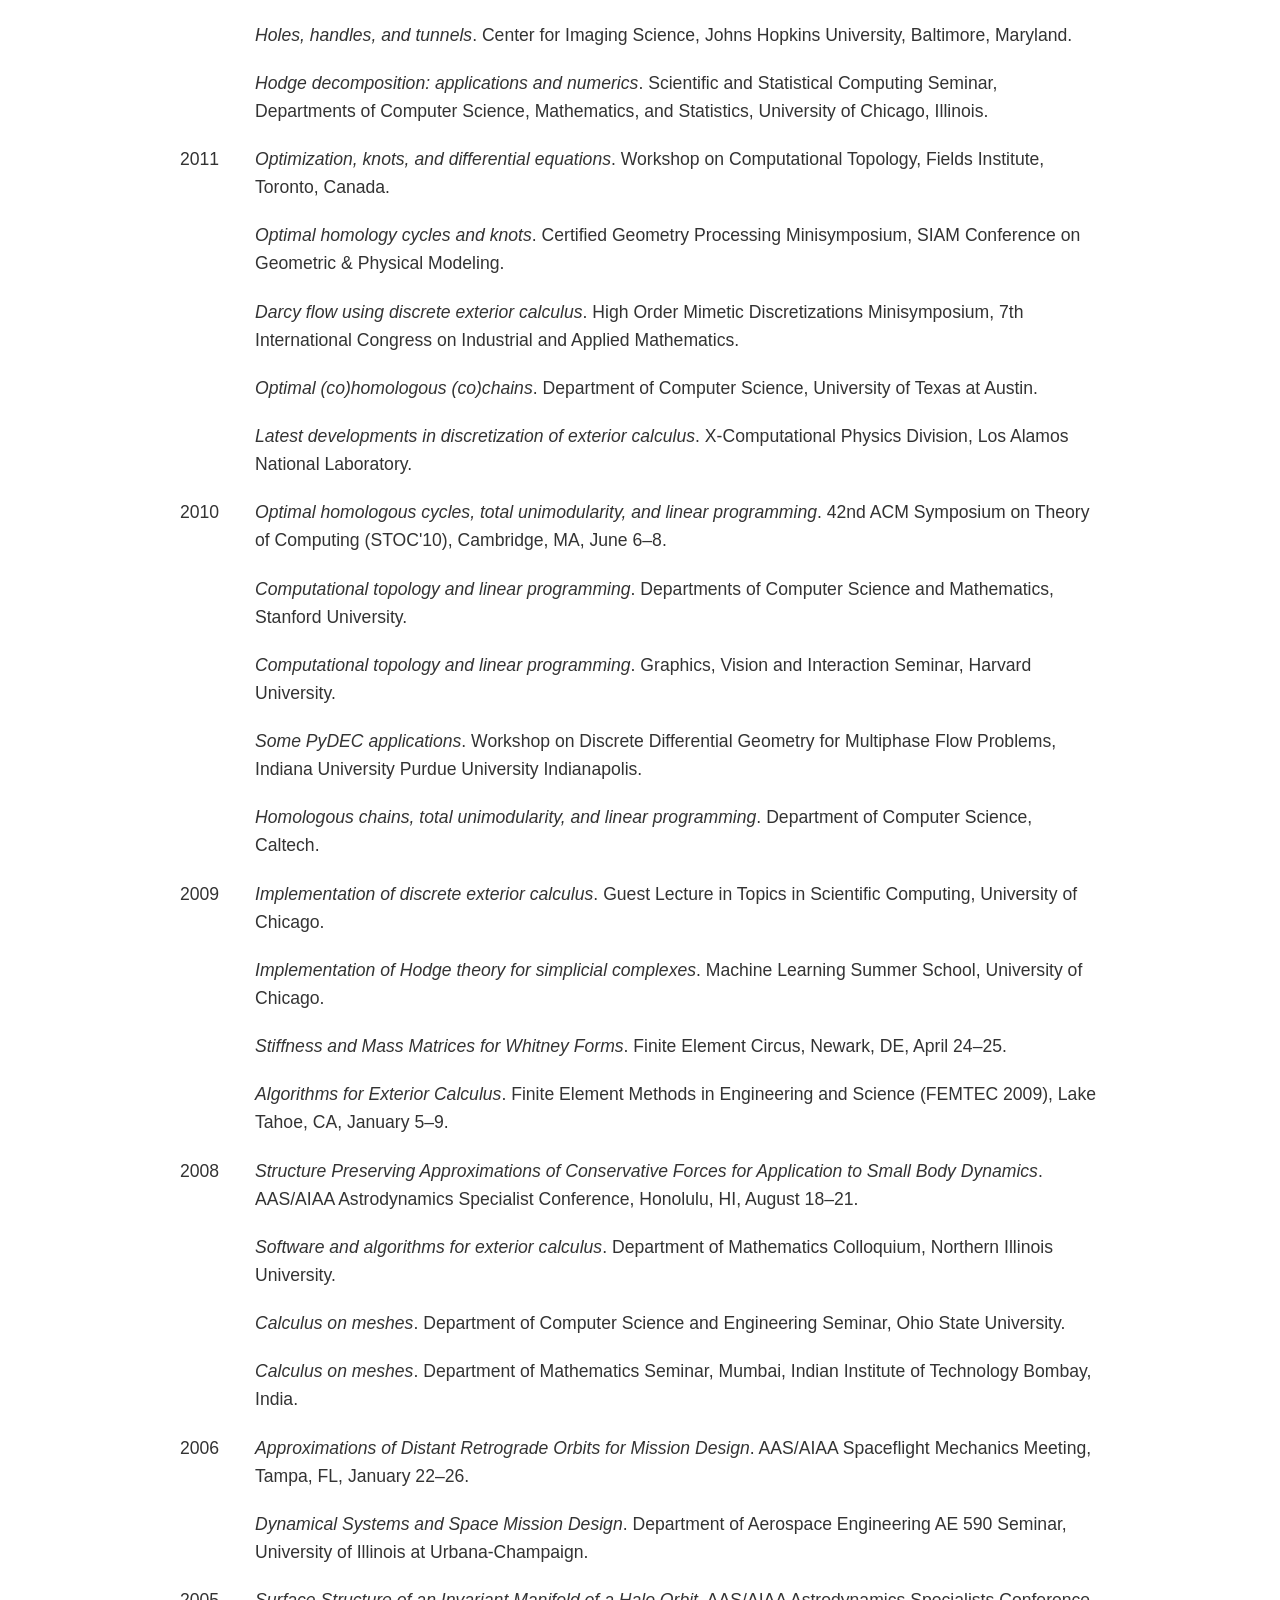
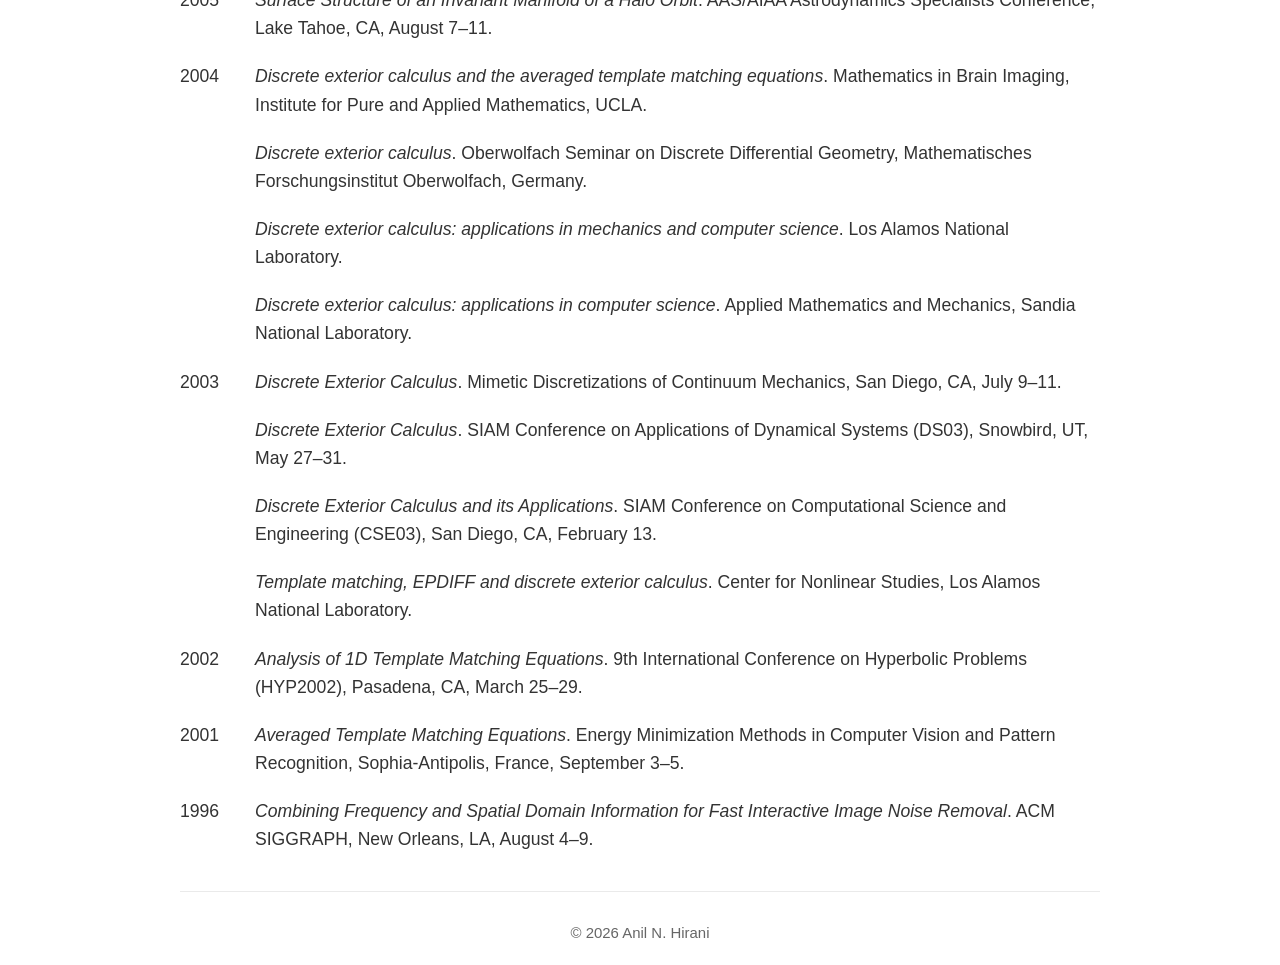
<file: talks.html>
<!DOCTYPE html>
<html>
<head>
    <meta charset="UTF-8">
    <meta name="viewport" content="width=device-width, initial-scale=1.0">
    <title>Talks - Anil N. Hirani</title>
    <link rel="apple-touch-icon" sizes="180x180" href="./apple-touch-icon.png">
    <link rel="icon" type="image/png" sizes="32x32" href="./favicon-32x32.png">
    <link rel="icon" type="image/png" sizes="16x16" href="./favicon-16x16.png">
    <link rel="manifest" href="./site.webmanifest">    
    <link rel="stylesheet" type="text/css" href="./style.css" />
    <script src="./theme.js"></script>
</head>
<body>

<div class="nav-menu">
    <a href="./index.html" class="nav-name">Anil N. Hirani</a>
    <a href="./research.html">Research</a>
    <a href="./publications.html">Publications</a>
    <a href="./talks.html">Talks</a>
    <a href="./teaching.html">Teaching</a>
    <a href="./group.html">Group</a>
    <a href="./industry.html">Industry</a>
    <a href="./software.html">Software</a>
    <a href="./contact.html">Contact</a>
    <button id="theme-toggle" class="theme-toggle" title="Toggle Dark Mode">☾</button>
</div>

<div class="jump-menu">
    <a href="#dec-lectures">DEC Lectures</a> &middot; 
    <a href="#recent">Recent Talks</a> &middot; 
    <a href="#invited">Selected Invited &amp; Contributed Talks</a>
</div>

<h3 id="dec-lectures">Lectures on Discrete Exterior Calculus (DEC)</h3>

<p style="margin-bottom: 15px;">
    In addition to conference and seminar talks, I have given multi-lecture introductions to <a href="./research.html#foundations">discrete exterior calculus</a>. A three-lecture series was delivered in November 2025 at the International Centre for Theoretical Sciences (ICTS-TIFR), Tata Institute of Fundamental Research, in Bengaluru, India, as part of the program Geometry, Mechanics and the Physics of Growth. Video recordings of those lectures are available. A considerably expanded five-lecture series was delivered in August–September 2026 at the Mathematical Institute, Oxford University, hosted by GeoFEM and Kaibo Hu. Videos and written notes for the Oxford lectures will be posted when available.
</p>

<dl class="talks-list with-badges" style="margin-bottom: 40px;">
    <dt>2026</dt>
    <dd><em>Oxford Lectures on Discrete Exterior Calculus</em></dd>
    <dd class="talk-actions"><span class="talk-links"><a class="free" href="./oxford-lectures.html">Details</a></span></dd>

    <dt>2025</dt>
    <dd><em>ICTS-TIFR Lectures on Discrete Exterior Calculus</em></dd>
    <dd class="talk-actions"><span class="talk-links"><a class="free" href="./icts-lectures.html">Details</a></span></dd>
</dl>


<h3 id="recent">Selection of recent talks</h3>

<p style="margin-bottom: 15px;">
    Many of my talks are chalkboard talks, but here are some recent talks with slides or video:
</p>

<ul class="talk-badge-list">
    <li><span><em>A Calculus of Double Forms for BGG Complexes</em></span>
        <span class="talk-links"><a class="free" href="./slides/philadelphia26.pdf" target="_blank">Slides</a></span></li>

    <li><span><em>Discrete Vector Bundles with Connection</em> (viewed as a combinatorial theory allowing extension of sheaf neural networks to accommodate nonzero curvature)</span>
        <span class="talk-links"><a class="free" href="./slides/oxford26.pdf" target="_blank">Poster</a></span></li>

    <li><span><em>Discrete Vector Bundles with Connection and Čech Cohomology</em></span>
        <span class="talk-links"><a class="free" href="./slides/vienna26.pdf" target="_blank">Slides</a></span></li>

    <li><span><em>Convergence and Stability of Discrete Exterior Calculus for the Hodge Laplace Problem in Two Dimensions</em></span>
        <span class="talk-links"><a class="free" href="./slides/beijing26.pdf" target="_blank">Slides</a></span></li>

    <li><span><em>Contraction Wedge Duality and Double Forms</em></span>
        <span class="talk-links"><a class="free" href="./slides/saintlouis25.pdf" target="_blank">Slides</a></span></li>

    <li><span><em>Boundary Dual and Codifferential in DEC</em></span>
        <span class="talk-links"><a class="free" href="./slides/fortworth25.pdf" target="_blank">Slides</a></span></li>
</ul>


<h3 id="invited">Selected Invited &amp; Contributed Talks</h3>

<p style="margin-bottom: 15px;">
    A fuller record, without links. Slides and videos, where they exist, are linked in the
    <a href="#dec-lectures">lecture series</a> and <a href="#recent">recent talks</a> sections above.
</p>

<dl class="talks-list">

    <dt>2026</dt>
    <dd><em>A Calculus of Double Forms for BGG Complexes</em>. Colloquium, Penn Institute for Computational Science, University of Pennsylvania, Philadelphia, Pennsylvania.</dd>

    <dt></dt>
    <dd><em>Knots and Optimal Cycles and Thoughts on AI+Mathematics+Coding</em>. Colloquium, Department of Mathematics and Computer Science, Santa Clara University, Santa Clara, California.</dd>

    <dt></dt>
    <dd><em>Discrete Wedge Product, Associativity, and A-infinity Algebras</em>. Colloquium, Department of Mathematics and Computer Science, Santa Clara University, Santa Clara, California.</dd>

    <dt></dt>
    <dd><em>Discrete Wedge Product, Associativity, and A-infinity Algebras</em>. Colloquium, Department of Mathematics, Indian Institute of Science Education and Research (IISER), Pune, India.</dd>

    <dt></dt>
    <dd><em>Knots and Optimal Cycles and Thoughts on AI+Mathematics+Coding</em>. Polya Club, Indian Institute of Science Education and Research (IISER), Pune, India.</dd>

    <dt></dt>
    <dd>Poster: <em>Discrete Vector Bundles with Connection</em> (viewed as a combinatorial theory allowing extension of sheaf neural networks to accommodate nonzero curvature). Mathematical Foundations of AI: The Erlangen Hub Conference 2026, Oxford, UK.</dd>

    <dt></dt>
    <dd><em>Discrete Vector Bundles with Connection and Čech Cohomology</em>. Workshop on Discretization of Differential Complexes, Erwin Schrödinger International Institute for Mathematics and Physics (ESI), Vienna, Austria.</dd>
    
    <dt></dt>
    <dd><em>Elasticity, Double forms, and Vector Bundles</em>. Department of Mechanical and Aerospace Engineering Seminar, University of Florida, Gainesville.</dd>

    <dt></dt>
    <dd><em>BGG for DEC in two dimensions with applications to biharmonic equation and planar elasticity</em>. Workshop on Finite Element Tensor Calculus, Tsinghua Sanya International Mathematics Forum (TSIMF), Sanya, China.</dd>
    
    <dt></dt>
    <dd><em>Convergence and Stability of Discrete Exterior Calculus for the Hodge Laplace Problem in Two Dimensions</em>. International Workshop on Structure-Preserving Finite Element Methods, The Institute of Computational Mathematics and Scientific/Engineering Computing, Beijing, China.</dd>

    <dt>2025</dt>
    <dd><em>Lecture series on Discrete Exterior Calculus (3 lectures)</em>. Geometry, Mechanics and the Physics of Growth, International Centre for Theoretical Sciences (ICTS-TIFR), Tata Institute of Fundamental Research, Bengaluru, India.</dd>

    <dt></dt>
    <dd><em>Contraction Wedge Duality and Double Forms</em>. Special Session on Numerical PDEs and Geometry, AMS Fall Central Section Meeting, St. Louis, Missouri.</dd>

    <dt></dt>
    <dd><em>Discrete Exterior Calculus: Overview and Perspective</em>. Discrete Exterior Calculus: Differential Geometry and Applications. NSF Institute for Mathematical and Statistical Innovation (IMSI). Chicago, Illinois.</dd>

    <dt></dt>
    <dd><em>Tutorial Introduction to Exterior Covariant Derivatives of Double Forms</em>. Geometric Mechanics, Structure Preserving Discretization, and Discrete Differential Geometry on General Fibered Manifolds, SUNY Polytechnic Institute, Utica, New York.</dd>
  
    <dt></dt>
    <dd><em>Subdivision functor and vector bundle valued DEC</em>. BIRS Workshop on Geometric Mechanics Formulations for Continuum Mechanics, Banff, Canada.</dd>

    <dt></dt>
    <dd><em>Boundary dual and codifferential in DEC</em>. SIAM CSE, Fort Worth, Texas.</dd>
    
    <dt>2024</dt>
    <dd><em>Marsden Memorial Lecture: Calculus and geometry on graphs and meshes</em>. Distinguished Lecture Series of Pacific Institute for the Mathematical Sciences, UC Merced, California.</dd>

    <dt></dt>
    <dd><em>Some Properties of Wedge Product in Discrete Exterior Calculus</em>. NSF CompMath PI meeting, University of Washington at Seattle.</dd>

    <dt></dt>
    <dd><em>Bianchi Identity for Discrete Vector Bundles</em>. SIAM Annual Meeting, Spokane, Washington.</dd>

    <dt></dt>
    <dd><em>Discrete Exterior Calculus: Introduction to calculus on graphs and meshes via examples</em>. Discovery Partners Institute, Chicago, Illinois.</dd>

    <dt>2023</dt>
    <dd><em>Wedge product and naturality in discrete exterior calculus</em>. Applied Mathematics Seminar, Department of Mathematics, University of Hawaii at Mānoa, Hawaii.</dd>

    <dt></dt>
    <dd><em>Wedge Product and Naturality in Discrete Exterior Calculus</em>. Sandia National Laboratory, Albuquerque, New Mexico.</dd>

    <dt></dt>
    <dd><em>Naturality of Discrete Exterior Derivative and Discrete Wedge Product in DEC</em>. University of Jyväskylä, Finland.</dd>

    <dt>2022</dt>
    <dd><em>Discrete vector bundles with connection and curvature</em>. Hilbert Complexes: Analysis, Applications, and Discretizations, MFO Oberwolfach, Germany.</dd>

    <dt></dt>
    <dd><em>Averaging property of a discrete wedge product</em>. Minisymposium on Conservative and Geometric Discretizations, CAIMS Annual Meeting, UBC Okanagan, Canada.</dd>

    <dt></dt>
    <dd><em>Discrete vector bundles with connection</em>. Workshop on Discrete Shapes, Center of Mathematical Sciences and Applications, Harvard University, Massachusetts.</dd>

    <dt>2021</dt>
    <dd><em>Structure-preserving discretization of differential calculus and geometry</em> (online). Kyushu-Illinois Strategic Partnership Colloquium, UIUC and Kyushu University, Japan.</dd>

    <dt>2020</dt>
    <dd><em>Discretizations of exterior calculus and differential geometry</em>. Mathematics Seminar Series, Indraprastha Institute of Information Technology Delhi, New Delhi, India.</dd>

    <dt></dt>
    <dd><em>Discretizations of exterior calculus and differential geometry</em>. Department of Mathematics, Indian Institute of Science Education and Research, Pune, India.</dd>

    <dt>2019</dt>
    <dd><em>Discrete vector bundles with connection and the first Chern class</em>. Geometry, Compatibility and Structure Preservation in Computational Differential Equations, Newton Institute for Mathematical Sciences, Cambridge University.</dd>

    <dt></dt>
    <dd><em>Conservative methods for piecewise smooth dynamics</em>. Annual Meeting of the Canadian Society of Applied and Industrial Mathematics.</dd>

    <dt>2016</dt>
    <dd><em>Discrete exterior calculus discretization of Navier-Stokes equations on surface meshes</em>. Mathematical Soft Matter Unit, Okinawa Institute of Science and Technology, Japan.</dd>

    <dt></dt>
    <dd><em>Discretizations of exterior calculus</em>. Mathematical Soft Matter Unit, Okinawa Institute of Science and Technology, Japan.</dd>

    <dt>2015</dt>
    <dd><em>Introduction to PyDEC</em>. Workshop on Geometry and Symmetry based Mathematical and Computational Methods, SUNY Polytechnic Institute, Utica, New York.</dd>

    <dt>2014</dt>
    <dd><em>New spaces for DEC</em>. Geometric Discretization Methods and Adaptivity, Canadian Mathematical Society (CMS) Winter Meeting.</dd>

    <dt></dt>
    <dd><em>Lectures on discretizations of exterior calculus</em>. King Abdullah University of Science and Technology (KAUST), Saudi Arabia.</dd>

    <dt></dt>
    <dd><em>First steps toward DEC Poisson convergence proofs</em>. Structure-Preserving Discretizations of Partial Differential Equations, Institute for Mathematics and its Applications, University of Minnesota, Minneapolis, Minnesota.</dd>

    <dt>2012</dt>
    <dd><em>Applied topology and matrix methods</em>. AMS Special Session on Applied Topology, AMS Fall Central Sectional Meeting, Columbus, Ohio.</dd>

    <dt></dt>
    <dd><em>Numerical PDEs and applied topology</em>. Center for Computational Mathematics Seminar, Department of Mathematics, University of California at San Diego.</dd>

    <dt></dt>
    <dd><em>Applied topology and numerical PDEs</em>. Applied Mathematics and Analysis Seminar, Department of Mathematics, Duke University, Durham, North Carolina.</dd>

    <dt></dt>
    <dd><em>Applied topology and matrix methods</em>. ECE Distinguished Seminar, Department of Electrical and Computer Engineering, North Carolina State University, Raleigh, North Carolina.</dd>

    <dt></dt>
    <dd><em>Discrete exterior calculus and its connection to finite element exterior calculus</em>. ICERM, Brown University, Providence, Rhode Island.</dd>

    <dt></dt>
    <dd><em>Optimization problems in computational topology</em>. Applied Mathematics and PDE Seminar, Department of Mathematics, University of California at Davis, California.</dd>

    <dt></dt>
    <dd><em>Relative torsion in homology computations</em>. Oberwolfach Workshop on Triangulations, Mathematisches Forschungsinstitut Oberwolfach, Germany.</dd>

    <dt></dt>
    <dd><em>Algebraic topology for computations</em>. Topology Seminar, Department of Mathematics, Stony Brook University.</dd>

    <dt></dt>
    <dd><em>Algebraic topology for computations</em>. Topology Seminar, Department of Mathematics, City University of New York.</dd>

    <dt></dt>
    <dd><em>Torsion in computations</em>. Dagstuhl Seminar on Applications of Combinatorial Topology to Computer Science, Schloss Dagstuhl, Germany.</dd>

    <dt></dt>
    <dd><em>Holes, handles, and tunnels</em>. Center for Imaging Science, Johns Hopkins University, Baltimore, Maryland.</dd>

    <dt></dt>
    <dd><em>Hodge decomposition: applications and numerics</em>. Scientific and Statistical Computing Seminar, Departments of Computer Science, Mathematics, and Statistics, University of Chicago, Illinois.</dd>

    <dt>2011</dt>
    <dd><em>Optimization, knots, and differential equations</em>. Workshop on Computational Topology, Fields Institute, Toronto, Canada.</dd>

    <dt></dt>
    <dd><em>Optimal homology cycles and knots</em>. Certified Geometry Processing Minisymposium, SIAM Conference on Geometric & Physical Modeling.</dd>

    <dt></dt>
    <dd><em>Darcy flow using discrete exterior calculus</em>. High Order Mimetic Discretizations Minisymposium, 7th International Congress on Industrial and Applied Mathematics.</dd>

    <dt></dt>
    <dd><em>Optimal (co)homologous (co)chains</em>. Department of Computer Science, University of Texas at Austin.</dd>

    <dt></dt>
    <dd><em>Latest developments in discretization of exterior calculus</em>. X-Computational Physics Division, Los Alamos National Laboratory.</dd>

    <dt>2010</dt>
    <dd><em>Optimal homologous cycles, total unimodularity, and linear programming</em>. 42nd ACM Symposium on Theory of Computing (STOC'10), Cambridge, MA, June 6–8.</dd>

    <dt></dt>
    <dd><em>Computational topology and linear programming</em>. Departments of Computer Science and Mathematics, Stanford University.</dd>

    <dt></dt>
    <dd><em>Computational topology and linear programming</em>. Graphics, Vision and Interaction Seminar, Harvard University.</dd>

    <dt></dt>
    <dd><em>Some PyDEC applications</em>. Workshop on Discrete Differential Geometry for Multiphase Flow Problems, Indiana University Purdue University Indianapolis.</dd>

    <dt></dt>
    <dd><em>Homologous chains, total unimodularity, and linear programming</em>. Department of Computer Science, Caltech.</dd>

    <dt>2009</dt>
    <dd><em>Implementation of discrete exterior calculus</em>. Guest Lecture in Topics in Scientific Computing, University of Chicago.</dd>

    <dt></dt>
    <dd><em>Implementation of Hodge theory for simplicial complexes</em>. Machine Learning Summer School, University of Chicago.</dd>

    <dt></dt>
    <dd><em>Stiffness and Mass Matrices for Whitney Forms</em>. Finite Element Circus, Newark, DE, April 24–25.</dd>

    <dt></dt>
    <dd><em>Algorithms for Exterior Calculus</em>. Finite Element Methods in Engineering and Science (FEMTEC 2009), Lake Tahoe, CA, January 5–9.</dd>

    <dt>2008</dt>
    <dd><em>Structure Preserving Approximations of Conservative Forces for Application to Small Body Dynamics</em>. AAS/AIAA Astrodynamics Specialist Conference, Honolulu, HI, August 18–21.</dd>

    <dt></dt>
    <dd><em>Software and algorithms for exterior calculus</em>. Department of Mathematics Colloquium, Northern Illinois University.</dd>

    <dt></dt>
    <dd><em>Calculus on meshes</em>. Department of Computer Science and Engineering Seminar, Ohio State University.</dd>

    <dt></dt>
    <dd><em>Calculus on meshes</em>. Department of Mathematics Seminar, Mumbai, Indian Institute of Technology Bombay, India.</dd>

    <dt>2006</dt>
    <dd><em>Approximations of Distant Retrograde Orbits for Mission Design</em>. AAS/AIAA Spaceflight Mechanics Meeting, Tampa, FL, January 22–26.</dd>

    <dt></dt>
    <dd><em>Dynamical Systems and Space Mission Design</em>. Department of Aerospace Engineering AE 590 Seminar, University of Illinois at Urbana-Champaign.</dd>

    <dt>2005</dt>
    <dd><em>Surface Structure of an Invariant Manifold of a Halo Orbit</em>. AAS/AIAA Astrodynamics Specialists Conference, Lake Tahoe, CA, August 7–11.</dd>

    <dt>2004</dt>
    <dd><em>Discrete exterior calculus and the averaged template matching equations</em>. Mathematics in Brain Imaging, Institute for Pure and Applied Mathematics, UCLA.</dd>

    <dt></dt>
    <dd><em>Discrete exterior calculus</em>. Oberwolfach Seminar on Discrete Differential Geometry, Mathematisches Forschungsinstitut Oberwolfach, Germany.</dd>

    <dt></dt>
    <dd><em>Discrete exterior calculus: applications in mechanics and computer science</em>. Los Alamos National Laboratory.</dd>

    <dt></dt>
    <dd><em>Discrete exterior calculus: applications in computer science</em>. Applied Mathematics and Mechanics, Sandia National Laboratory.</dd>

    <dt>2003</dt>
    <dd><em>Discrete Exterior Calculus</em>. Mimetic Discretizations of Continuum Mechanics, San Diego, CA, July 9–11.</dd>

    <dt></dt>
    <dd><em>Discrete Exterior Calculus</em>. SIAM Conference on Applications of Dynamical Systems (DS03), Snowbird, UT, May 27–31.</dd>

    <dt></dt>
    <dd><em>Discrete Exterior Calculus and its Applications</em>. SIAM Conference on Computational Science and Engineering (CSE03), San Diego, CA, February 13.</dd>

    <dt></dt>
    <dd><em>Template matching, EPDIFF and discrete exterior calculus</em>. Center for Nonlinear Studies, Los Alamos National Laboratory.</dd>

    <dt>2002</dt>
    <dd><em>Analysis of 1D Template Matching Equations</em>. 9th International Conference on Hyperbolic Problems (HYP2002), Pasadena, CA, March 25–29.</dd>

    <dt>2001</dt>
    <dd><em>Averaged Template Matching Equations</em>. Energy Minimization Methods in Computer Vision and Pattern Recognition, Sophia-Antipolis, France, September 3–5.</dd>

    <dt>1996</dt>
    <dd><em>Combining Frequency and Spatial Domain Information for Fast Interactive Image Noise Removal</em>. ACM SIGGRAPH, New Orleans, LA, August 4–9.</dd>
</dl>

<hr>

<div class="footer">
  <p>&copy; 2026 Anil N. Hirani</p>
</div>

</body>
</html>
</file>
<file: style.css>
/* --- Color Variables for Light & Dark Mode --- */
:root {
    --bg-color: #ffffff;
    --text-color: #333333;
    --heading-color: #222222;
    --border-color: #eaeaea;
    --link-color: #0056b3;
    --link-hover: #000000;
    --footer-text: #666666;
    --badge-border: #cccccc;
    --badge-text: #666666;
    --bib-bg: #f7f7f7;
}

body.dark-mode {
    --bg-color: #1a1a1a; 
    --text-color: #d1d1d1;
    --heading-color: #ffffff;
    --border-color: #333333;
    --link-color: #58a6ff; 
    --link-hover: #79c0ff;
    --footer-text: #999999;
    --badge-border: #484848;
    --badge-text: #a0a0a0;
    --bib-bg: #232323;
}

/* --- Base Layout & Centered Column --- */
body {
    font-family: -apple-system, BlinkMacSystemFont, "Segoe UI", Roboto, "Helvetica Neue", Arial, sans-serif;
    font-weight: 300; 
    line-height: 1.6;
    font-size: 1.1rem;
    
    max-width: 920px;
    margin: 0 auto;
    padding: 0 20px; 
    
    background-color: var(--bg-color);
    color: var(--text-color);
    transition: background-color 0.3s ease, color 0.3s ease; 
}

a {
    color: var(--link-color);
}

/* --- Clean Minimalist Academic Menu --- */
.nav-menu {
    display: flex;
    align-items: baseline;
    flex-wrap: wrap;
    gap: 15px; 
    padding: 30px 0 20px 0;
    margin-bottom: 30px;
    border-bottom: 1px solid var(--border-color);
    
    /* Sticky Navigation */
    position: sticky;
    top: 0;
    z-index: 1000;
    background-color: var(--bg-color);
}
.nav-menu a {
    text-decoration: none;
    color: var(--text-color);
    font-weight: 300; 
    font-size: 1.05em;
}
.nav-menu a:hover {
    color: var(--link-hover);
    text-decoration: underline;
}
.nav-menu a.nav-name {
    font-size: 1.5em;
    font-weight: 600; 
    color: var(--heading-color);
}
.nav-menu a[href="./research.html"] {
    margin-left: auto; 
}
.nav-menu a.no-op {
    pointer-events: none; 
    cursor: default;
    color: var(--heading-color);
    text-decoration: none;
}

/* --- Jump Menu --- */
.jump-menu {
    text-align: center;
    font-size: 0.95em;
    margin-bottom: 35px;
    font-weight: 300;
}
.jump-menu a {
    text-decoration: none;
    color: var(--text-color);
    padding: 0 6px;
    white-space: nowrap; /* Prevents the text from splitting across lines */
}
.jump-menu a:hover {
    color: var(--link-hover);
    text-decoration: underline;
}
.jump-menu .jump-group {
    padding: 0 6px;
}
.jump-menu .jump-group a {
    padding: 0;
}


/* Dark Mode Toggle Button */
.theme-toggle {
    background: none;
    border: none;
    font-size: 1.2em;
    cursor: pointer;
    padding: 0;
    color: var(--text-color);
}

/* --- Profile Picture Text Wrapping (Right Aligned) --- */
.profile-pic {
    float: right; 
    width: 100%;
    max-width: 260px; 
    height: auto;
    margin: 5px 0 20px 30px; 
    border-radius: 6px; 
}

/* --- Typography --- */
h3 {
    font-size: 1.25em; 
    font-weight: 600;
    color: var(--heading-color);
    margin-top: 25px; 
    margin-bottom: 10px; 
    scroll-margin-top: 100px; /* Prevents sticky nav from covering headings */
}

#foundations, #ddg, #feec {
    scroll-margin-top: 20vh; 
}

h4 {
    font-size: 1.2em; 
    font-weight: 500;
    color: var(--heading-color);
    margin-top: 15px; 
    margin-bottom: 5px; 
}
strong {
    font-weight: 500; /* Softened bold */
    color: var(--heading-color);
}

hr {
    clear: both; 
    border: 0;
    border-top: 1px solid var(--border-color);
    margin: 30px 0;
}

/* --- Description Lists (News & Talks Grid) --- */
.news-container {
    max-height: 300px; 
    overflow-y: auto;
    margin: 0 0 20px 0; 
}
.news-list {
    display: grid;
    grid-template-columns: 100px 1fr; 
    margin: 0;
    padding: 0;
}
.talks-list {
    display: grid;
    grid-template-columns: 75px 1fr; 
    row-gap: 4px;
    margin: 0;
    padding: 0;
}

/* Shared styles for both lists */
.news-list dt, .talks-list dt,
.news-list dd, .talks-list dd {
    padding: 8px 0;
    margin: 0;
}
.news-list dt, .talks-list dt {
    font-weight: 300; 
    color: var(--text-color);
}

/* --- Footer --- */
.footer {
    text-align: center;
    font-size: 0.85em; 
    color: var(--footer-text);
    line-height: 1.5;
    margin-top: 20px;
    margin-bottom: 20px;
}

/* --- Mobile Responsiveness --- */
@media (max-width: 768px) {
    .profile-pic {
        float: none; 
        display: block;
        margin: 0 auto 20px auto; 
    }
    
    h3, #foundations, #ddg, #feec {
        scroll-margin-top: 180px; 
    }
    
    .nav-menu {
        justify-content: center;
    }
    .nav-menu a.nav-name {
        width: 100%;
        text-align: center;
        margin-bottom: 10px;
    }
    .nav-menu a[href="./research.html"] {
        margin-left: 0; 
    }
    
    /* Stack grid elements vertically on mobile */
    .news-list, .talks-list {
        grid-template-columns: 1fr; 
        row-gap: 0;
    }
    .news-list dt, .talks-list dt {
        padding-bottom: 0;
        font-weight: 400;
        color: var(--heading-color);
    }
    .news-list dd, .talks-list dd {
        padding-top: 0;
        margin-bottom: 8px;
    }
    /* Repeated years are blanked. The desktop grid still needs the empty cell
       to keep its rows aligned, but stacked on one column it is just a gap. */
    .talks-list dt:empty {
        display: none;
    }
}
/* --- Publications list --- */
.pub-list {
    padding-left: 22px;
}
.pub-list > li {
    margin-bottom: 16px;
}
.pub-note {
    font-size: 0.9em;
    color: var(--footer-text);
    margin: 0 0 28px 0;
    line-height: 1.7;
}

/* Links and the BibTeX toggle share one row of their own, below the citation. */
.pub-actions {
    margin-top: 3px;
}

/* Lecture series: year, title, badge. The extra column takes only the width
   its badge needs, so the title keeps the rest. */
.talks-list.with-badges {
    grid-template-columns: 75px 1fr auto;
}

/* Recent talks: title and badge only, no year column. */
.talk-badge-list {
    list-style: none;
    margin: 0 0 40px 0;
    padding: 0;
}
.talk-badge-list li {
    display: grid;
    grid-template-columns: 1fr auto;
    align-items: start;
    column-gap: 20px;
    padding: 8px 0;
}

/* Badges align on the right edge, so drop the trailing margin they carry. */
.talk-badge-list .talk-links a,
.talks-list .talk-actions .talk-links a {
    margin-right: 0;
}

/* Link labels: DOI / arXiv / PDF on publications, Slides / Poster / Lectures on talks.
   Outlined = may be paywalled, solid = free. */
.pub-links, .talk-links {
    display: inline;
}
.pub-links a,
.pub-links .sample,
.talk-links a {
    display: inline-block;
    font-size: 0.72em;
    font-weight: 500;
    letter-spacing: 0.02em;
    text-decoration: none;
    white-space: nowrap;
    padding: 1px 7px;
    margin: 2px 4px 2px 0;
    border-radius: 3px;
    border: 1px solid var(--badge-border);
    color: var(--badge-text);
    vertical-align: 1px;
    transition: border-color 0.15s ease, color 0.15s ease, background-color 0.15s ease;
}
.pub-links a:hover,
.talk-links a:hover {
    border-color: var(--link-color);
    color: var(--link-color);
}
.pub-links a.free,
.pub-links .sample.free,
.talk-links a.free {
    border-color: var(--link-color);
    color: var(--link-color);
}
/* Swatches in the intro paragraph illustrate the labels; they do not navigate. */
.pub-links .sample {
    cursor: default;
    -webkit-user-select: none;
    user-select: none;
}
.pub-links a.free:hover,
.talk-links a.free:hover {
    background-color: var(--link-color);
    color: var(--bg-color);
}

/* Per-entry BibTeX, collapsed by default. The summary matches the link labels. */
details.bibtex {
    display: inline;
}
details.bibtex > summary {
    display: inline-block;
    vertical-align: 1px;
    font-size: 0.72em;
    font-weight: 500;
    letter-spacing: 0.02em;
    white-space: nowrap;
    padding: 1px 7px;
    margin: 2px 4px 2px 0;
    border-radius: 3px;
    border: 1px solid var(--badge-border);
    color: var(--badge-text);
    cursor: pointer;
    list-style: none;
    -webkit-user-select: none;
    user-select: none;
    transition: border-color 0.15s ease, color 0.15s ease;
}
details.bibtex > summary::-webkit-details-marker { display: none; }
details.bibtex > summary::marker { content: ""; }
details.bibtex > summary:hover,
details.bibtex[open] > summary {
    border-color: var(--link-color);
    color: var(--link-color);
}
details.bibtex > pre {
    display: block;
    margin: 8px 0 4px 0;
    padding: 10px 12px;
    background-color: var(--bib-bg);
    border: 1px solid var(--border-color);
    border-radius: 4px;
    overflow-x: auto;
    font-size: 0.78em;
    line-height: 1.45;
}
details.bibtex > pre > code {
    white-space: pre;
}

/* Narrow screens. This block trails the file so it overrides the badge layout
   above; an earlier @media would lose the cascade to it at equal specificity. */
@media (max-width: 768px) {
    /* Year on its own line, then title and badge share the row. */
    .talks-list.with-badges {
        grid-template-columns: 1fr auto;
    }
    .talks-list.with-badges dt {
        grid-column: 1 / -1;
    }
    .talk-badge-list li {
        column-gap: 12px;
    }
}
</file>
<file: papers/supplement/acutecube/style.css>
body {font-family: Verdana, Arial;
    font-size: small;
    margin-left: 5em;
    margin-right: 12.5%;
    margin-top: 3em;
    width: 60%
    }
</file>
